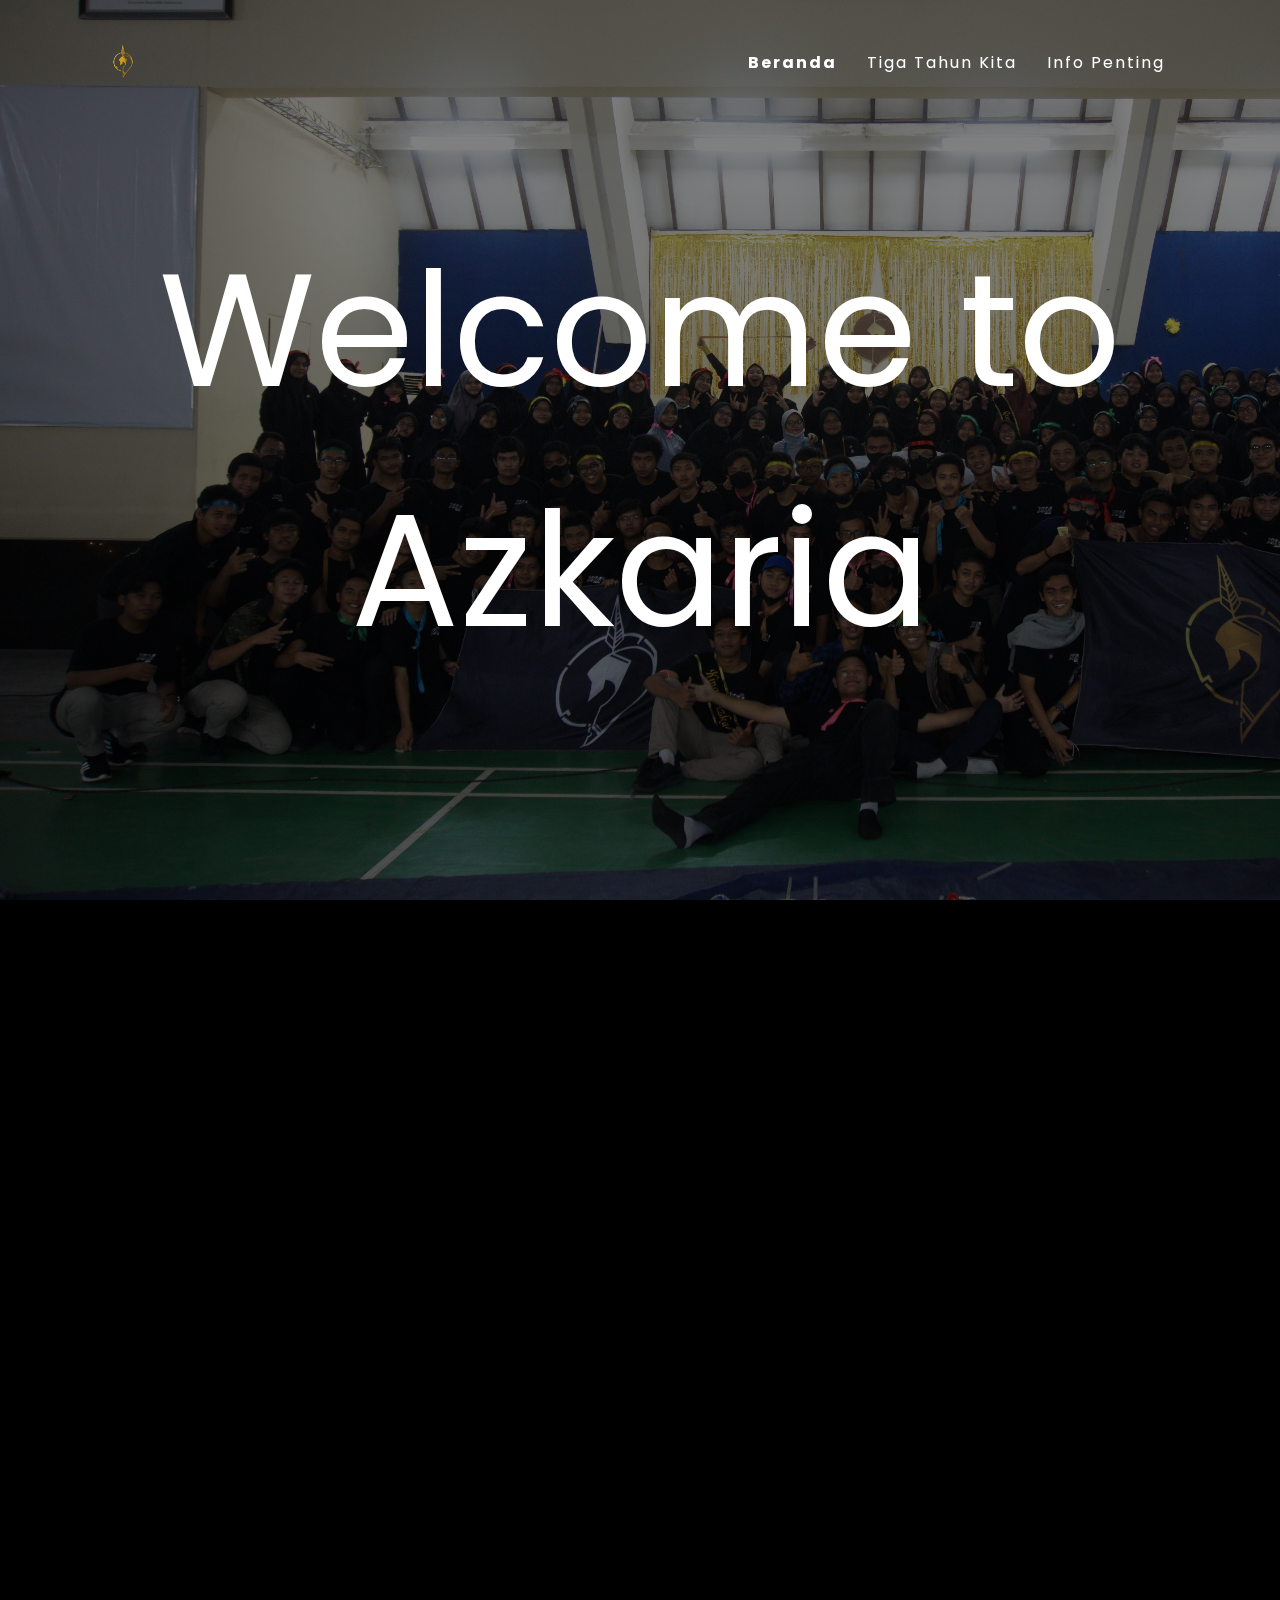
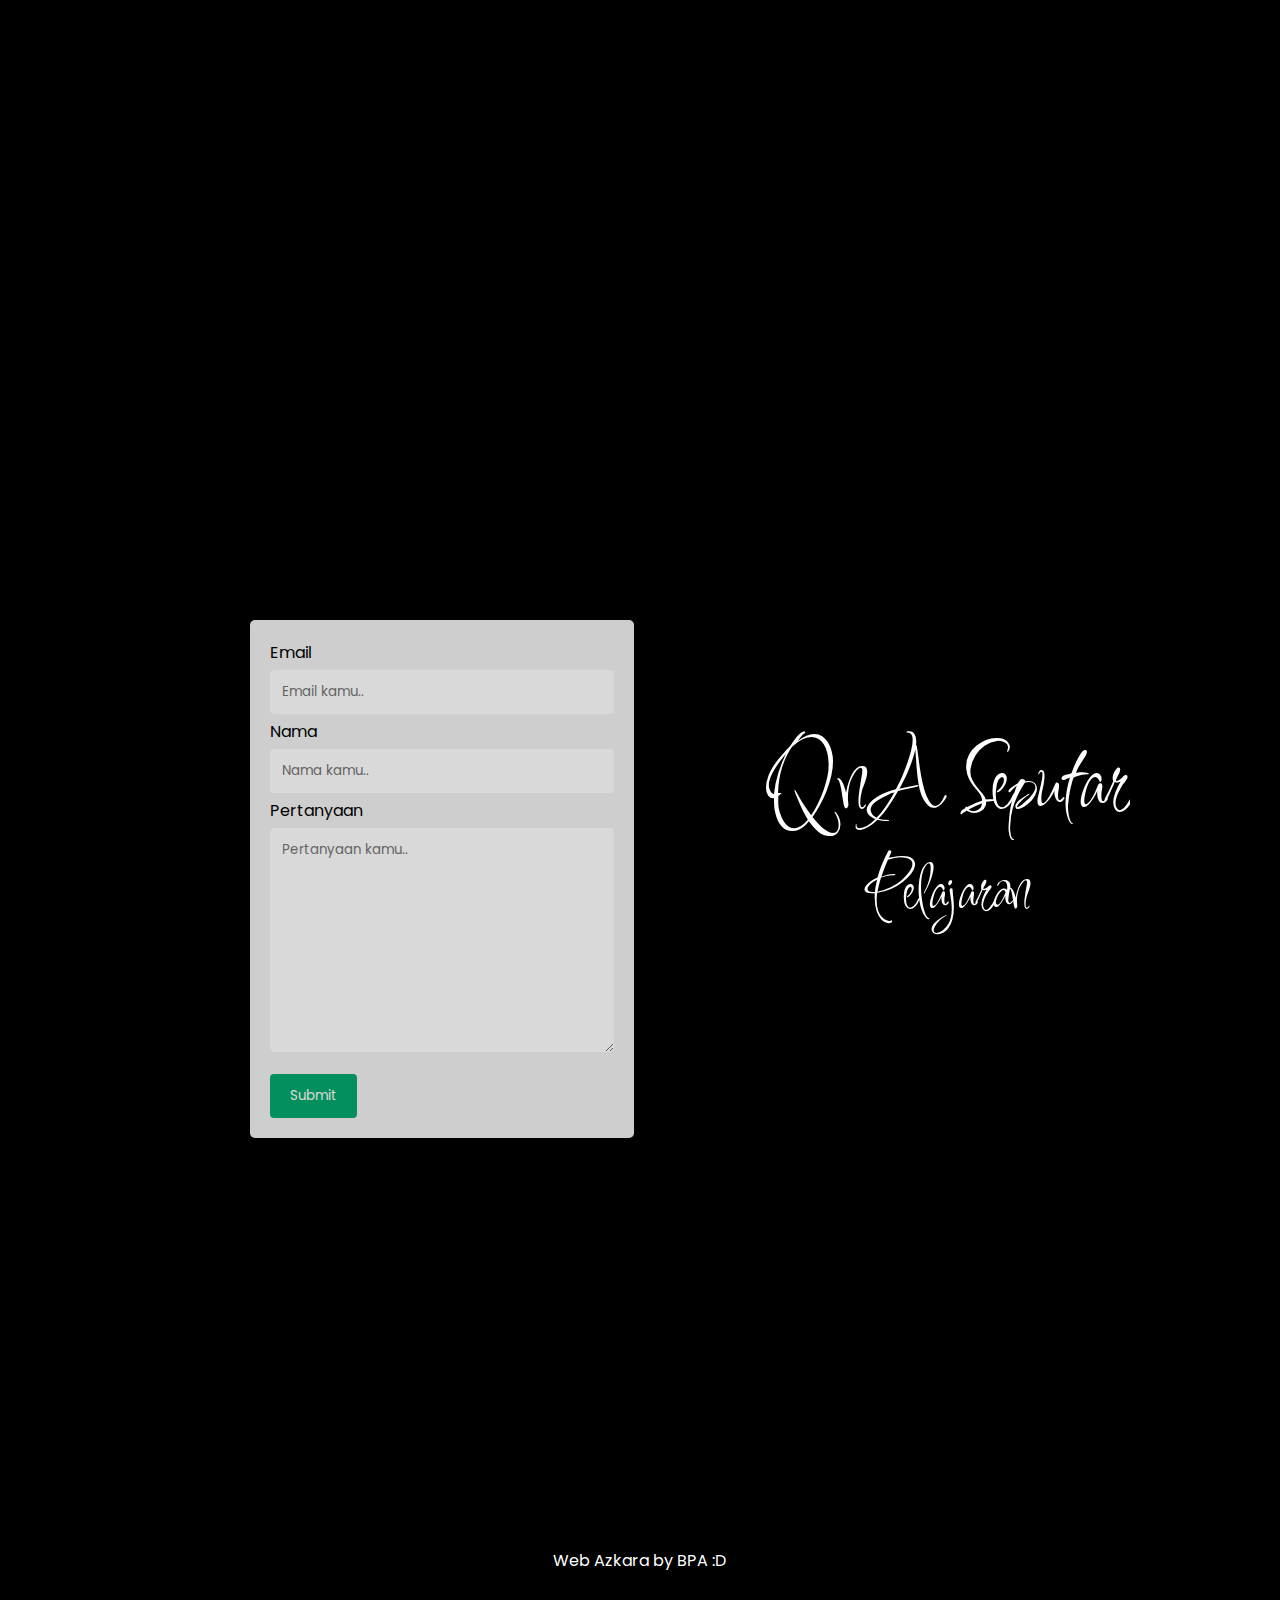
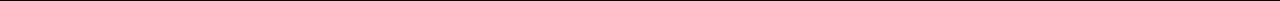
<file: index.html>
<!DOCTYPE html>
<html lang="en">
<head>
    <meta charset="UTF-8">
    <meta http-equiv="X-UA-Compatible" content="IE=edge">
    <meta name="viewport" content="width=device-width, initial-scale=1.0">
    <title>Azkara</title>
    <link rel="stylesheet" href="./style.css">
    <script src="https://code.jquery.com/jquery-3.4.1.js" integrity="sha256-WpOohJOqMqqyKL9FccASB9O0KwACQJpFTUBLTYOVvVU=" crossorigin="anonymous"></script>
</head>
<body>
    <div id="nav" class="navbar">
        <a href="index.html"><img src="./gambar/logo-emas.ico" alt="Logo"></a>
        <ul>
            <li><a href="index.html"><span>Beranda</span></a></li>
            <!-- <li><a href="#">Persiapan Dikti</a></li>
            <li><a href="#">Bahan Ajar</a></li> -->
            <li><a href="./dokum.html">Tiga Tahun Kita</a></li>
            <li><a href="./others.html">Info Penting</a></li>
        </ul>
    </div>
    <div class="umum banner beranda">Welcome to Azkaria</div>
    
    <div class="umum timeline">
        <iframe src="https://calendar.google.com/calendar/embed?src=adunamics%40gmail.com&ctz=Asia%2FJakarta" style="border: 0; border-radius: 10px;" width="700" height="500" frameborder="0" scrolling="no"></iframe>
    </div>

    <!-- Form Pertanyaan -->
    <div class="container">
        <p> <span>QnA Seputar</span><br> Pelajaran</p>
        <div class="form">
            <form id="QnA">
                <label for="mail">Email</label>
                <input type="text" id="mail" name="email" placeholder="Email kamu..">
    
                <label for="name">Nama</label>
                <input type="text" id="name" name="nama" placeholder="Nama kamu..">
    
                <label for="tanya">Pertanyaan</label>
                <textarea name="pertanyaan" id="tanya" cols="30" rows="10" placeholder="Pertanyaan kamu.."></textarea>
            </form>
            <button id="submitbtn" onclick='SubForm()'>Submit</button>
        </div>    
    </div>

    <script src="./script.js"></script>
    <div class="footer">Web Azkara by BPA :D</div>
</body>
</html>
</file>
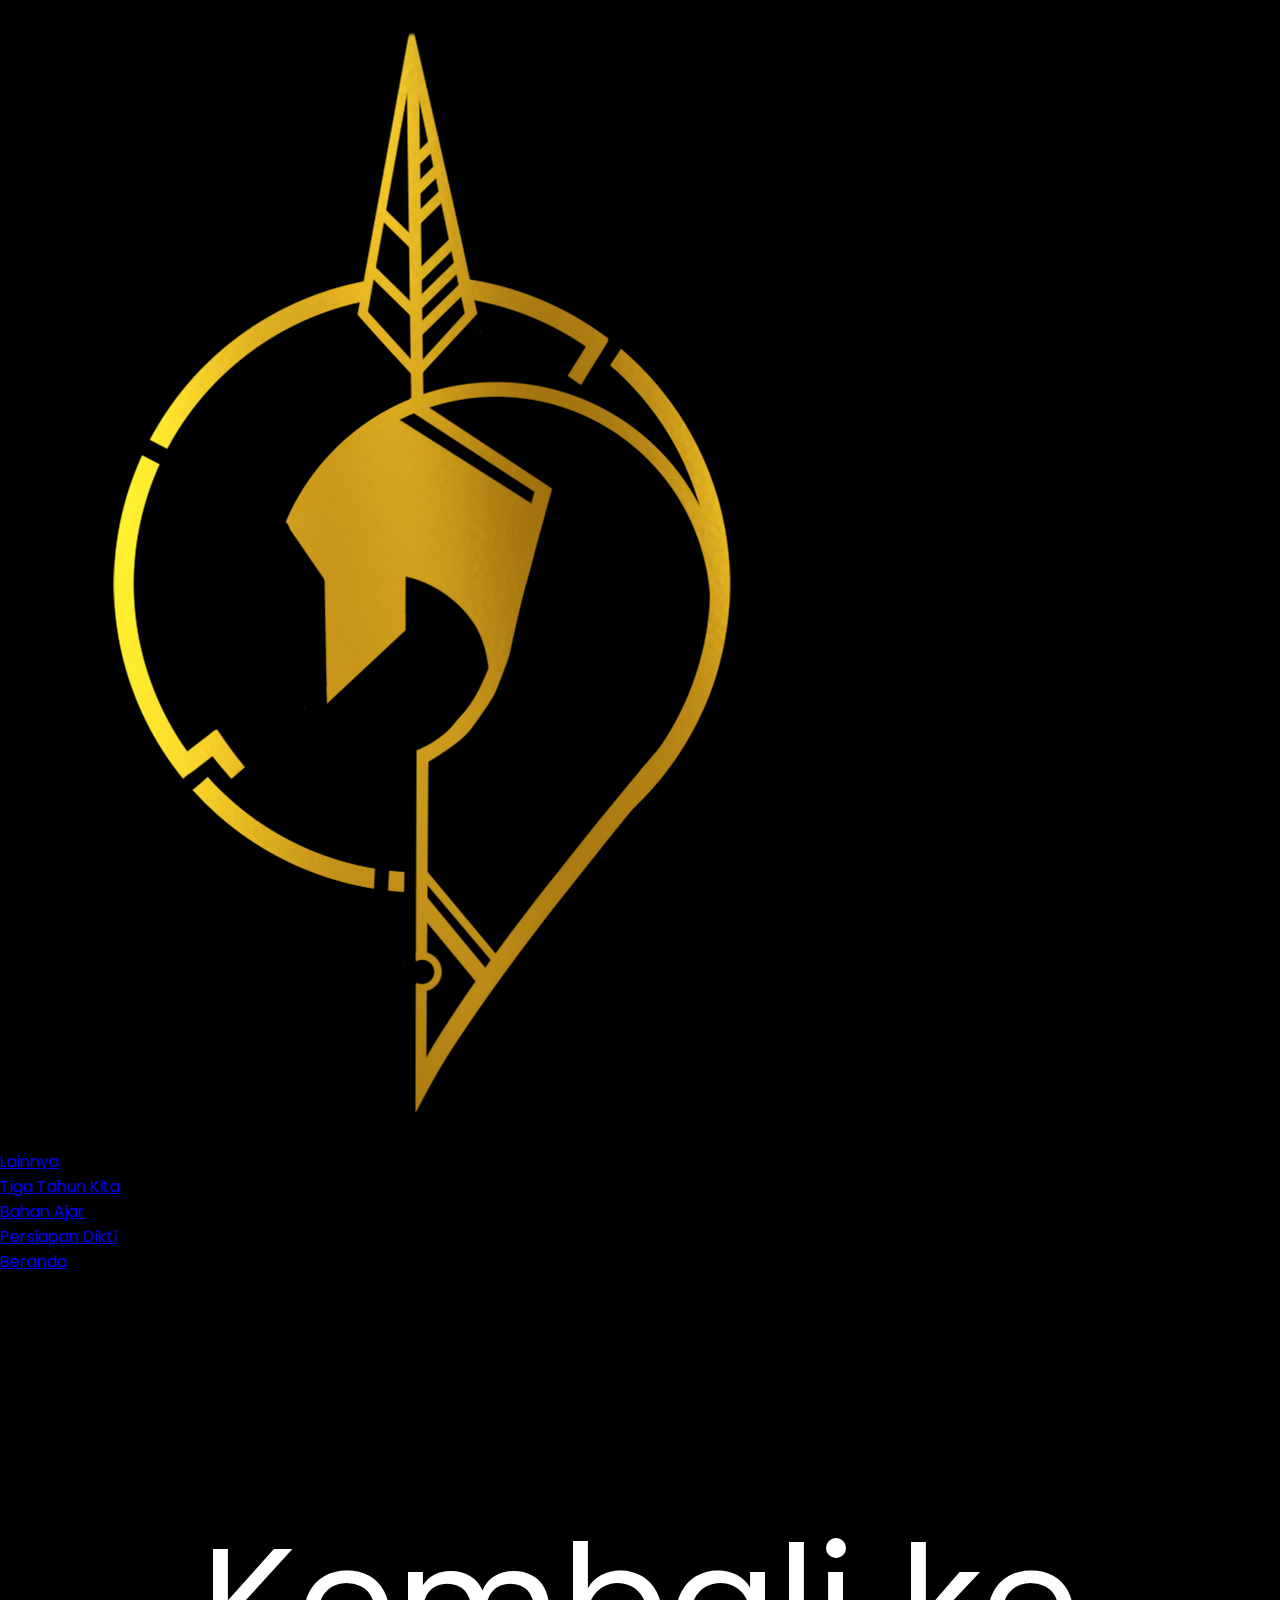
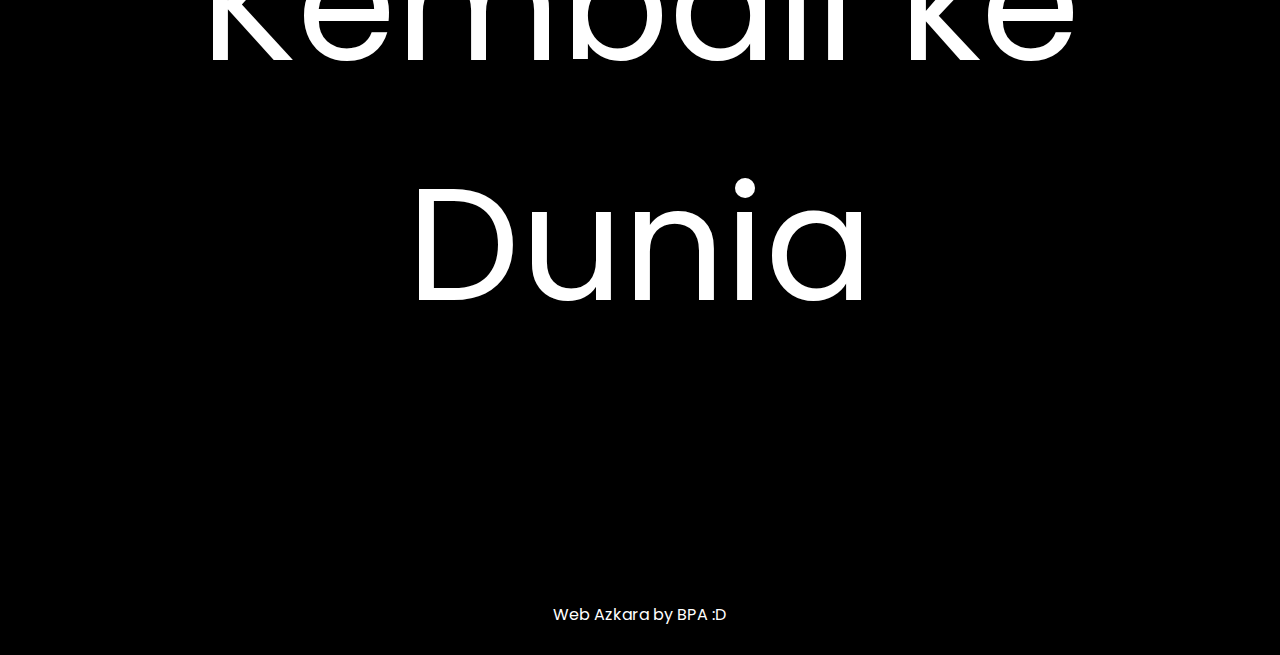
<file: 3-amerika.html>
<!DOCTYPE html>
<html lang="en">
<head>
    <meta charset="UTF-8">
    <meta http-equiv="X-UA-Compatible" content="IE=edge">
    <meta name="viewport" content="width=device-width, initial-scale=1.0">
    <title>Azkara</title>
    <link rel="stylesheet" href="./style.css">
    <link rel="icon" href="./gambar/logo-emas.png">
</head>
<body>
    <div class="nav">
        <ul>
            <img class="navlogo" src="./gambar/logo-emas.png" alt="">
            <li><a href="./others.html">Lainnya</a></li>
            <li><a href="./dokum.html">Tiga Tahun Kita</a></li>
            <li><a href="./bahanajar.html">Bahan Ajar</a></li>
            <li><a href="./dikti.html">Persiapan Dikti</a></li>
            <li><a href="./index.html">Beranda</a></li>
        </ul>
    </div>
    <div class="umum banner">
        <a class="linktitle" href="./ptln.html">Kembali ke Dunia</a>
    </div>
    <div class="footer">Web Azkara by BPA :D</div>

    <script src="./script.js"></script>
</body>
</html>
</file>
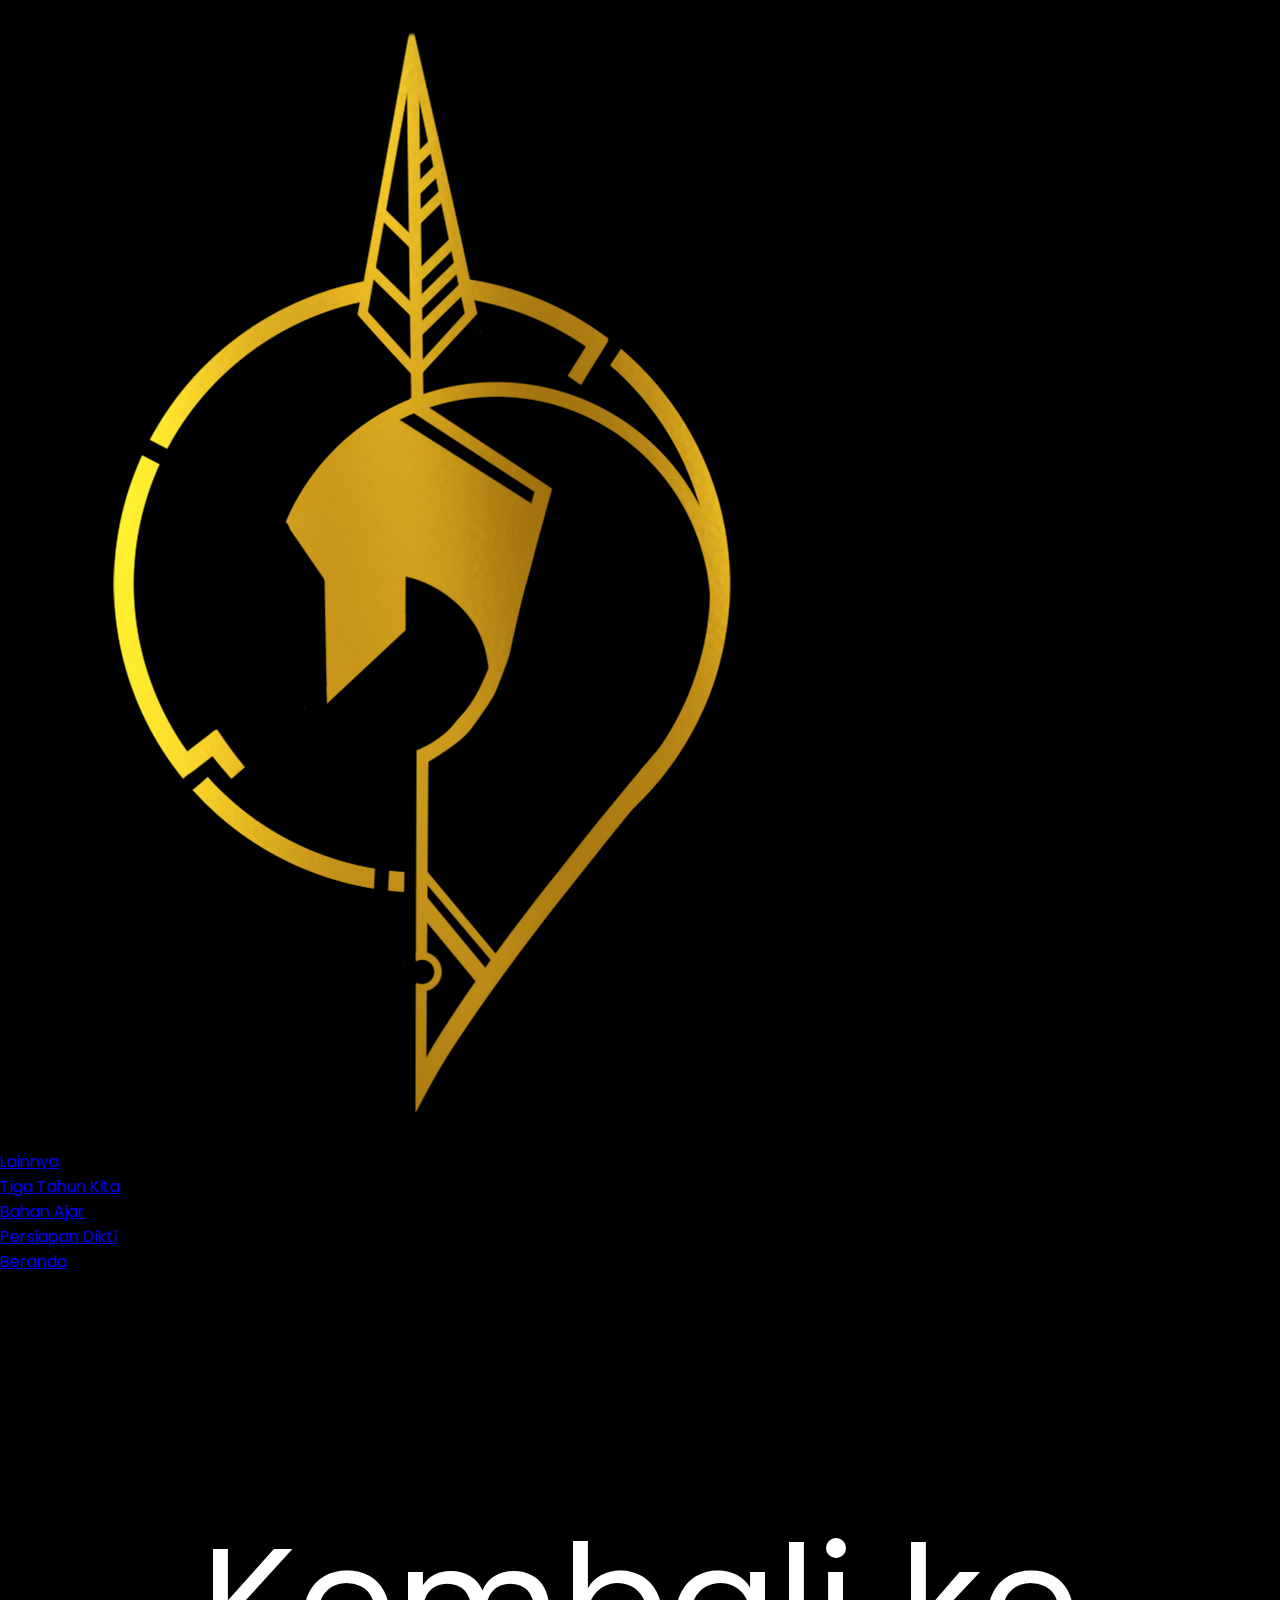
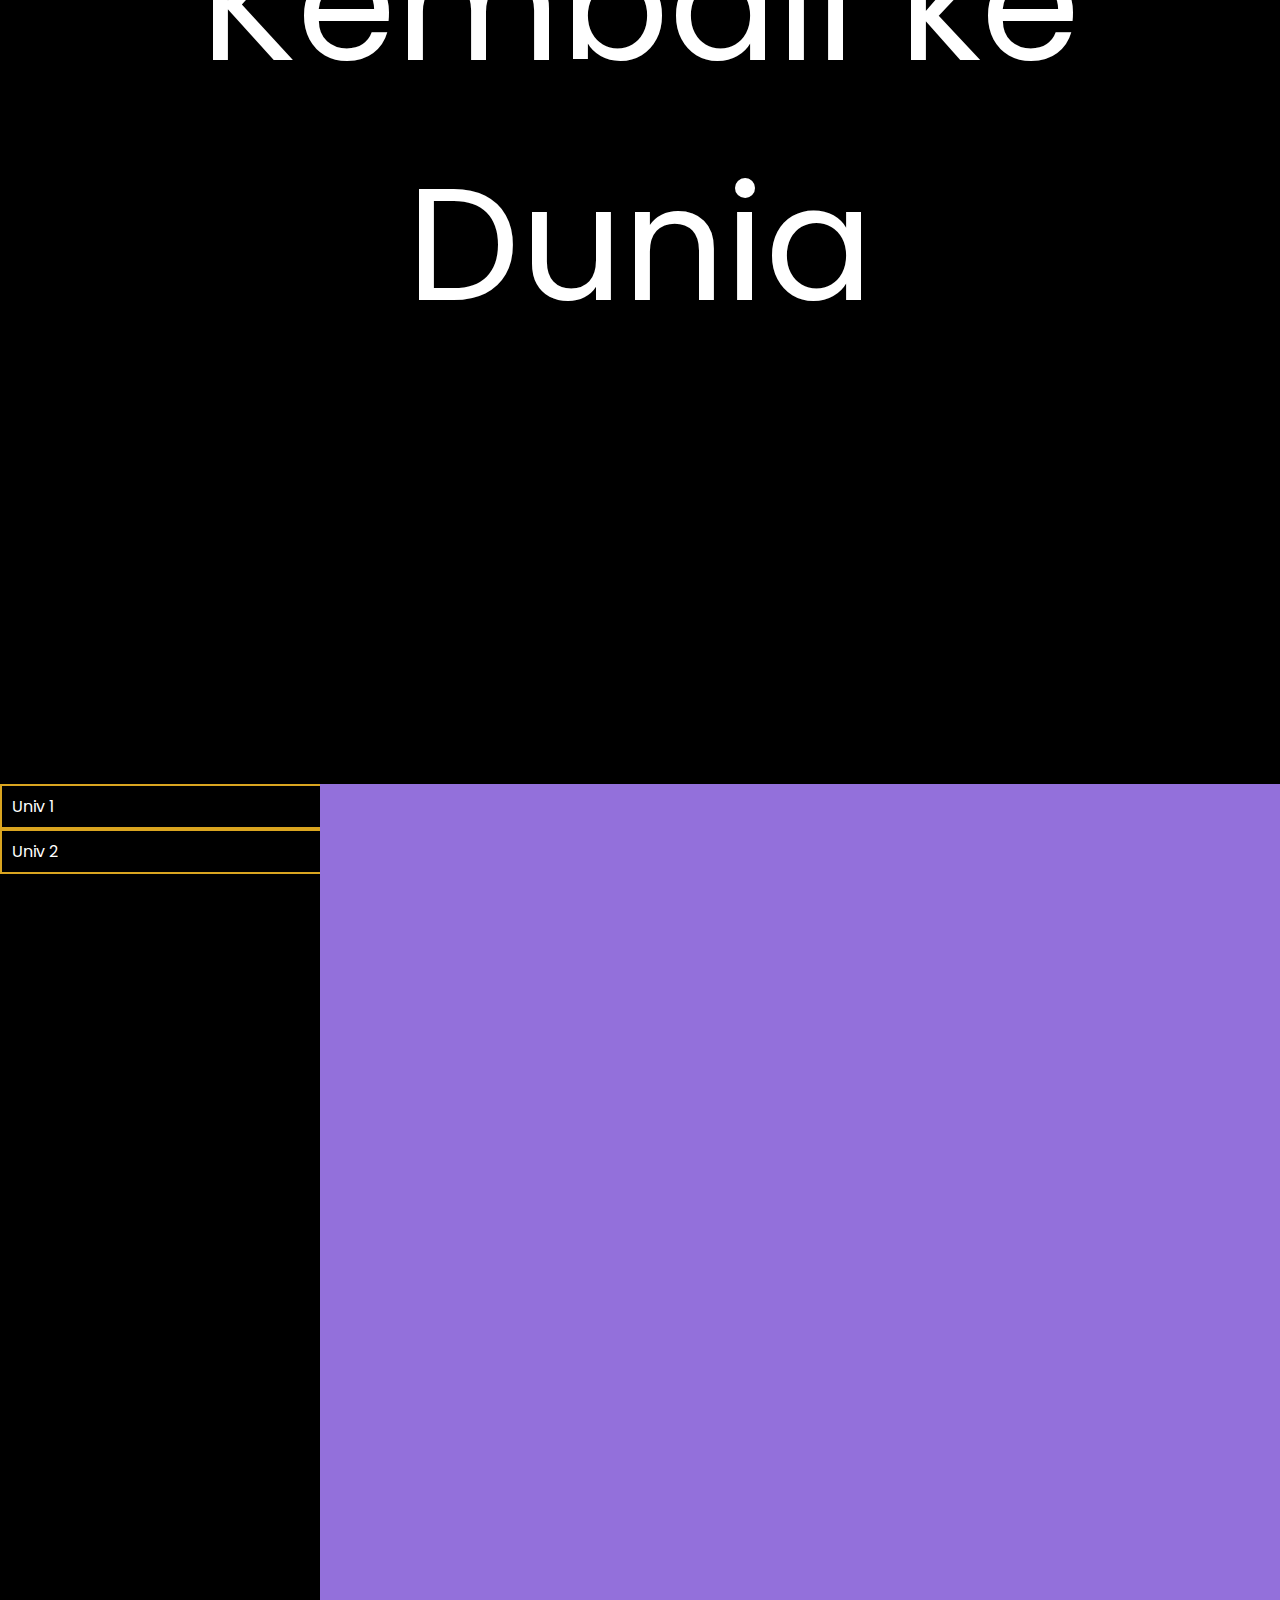
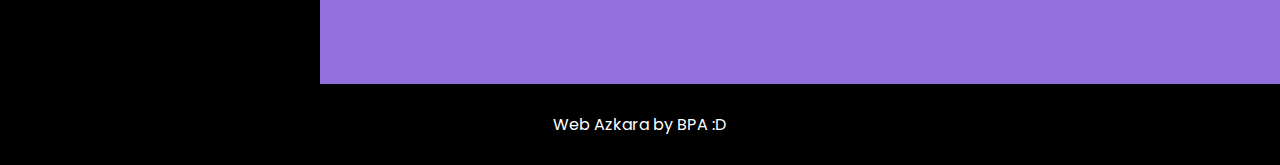
<file: 3-eropa.html>
<!DOCTYPE html>
<html lang="en">

<head>
    <meta charset="UTF-8">
    <meta http-equiv="X-UA-Compatible" content="IE=edge">
    <meta name="viewport" content="width=device-width, initial-scale=1.0">
    <title>Azkara</title>
    <link rel="stylesheet" href="./style.css">
    <link rel="stylesheet" href="./univ.css">
    <link rel="icon" href="./gambar/logo-emas.png">
</head>

<body>
    <div class="nav">
        <ul>
            <img class="navlogo" src="./gambar/logo-emas.png" alt="">
            <li><a href="./others.html">Lainnya</a></li>
            <li><a href="./dokum.html">Tiga Tahun Kita</a></li>
            <li><a href="./bahanajar.html">Bahan Ajar</a></li>
            <li><a href="./dikti.html">Persiapan Dikti</a></li>
            <li><a href="./index.html">Beranda</a></li>
        </ul>
    </div>
    <div class="umum banner">
        <a class="linktitle" href="./ptln.html">Kembali ke Dunia</a>
    </div>


    <div class="container">
        <div class="univ">
            <div class="unibtn" onclick="clickFunction(this)" data-source="./univEropa/univ1.html">
                <a href="#">
                    Univ 1
                </a>
            </div>
            <div class="unibtn" onclick="clickFunction(this)" data-source="./univEropa/univ2.html">
                <a href="#">
                    Univ 2
                </a>
            </div>
        </div>

        <div class="info">
            <iframe src="" frameborder="0" id="expandedUniv"></iframe>
        </div>
    </div>

    <div class="footer">Web Azkara by BPA :D</div>

    <script src="./script.js"></script>
</body>

</html>
</file>
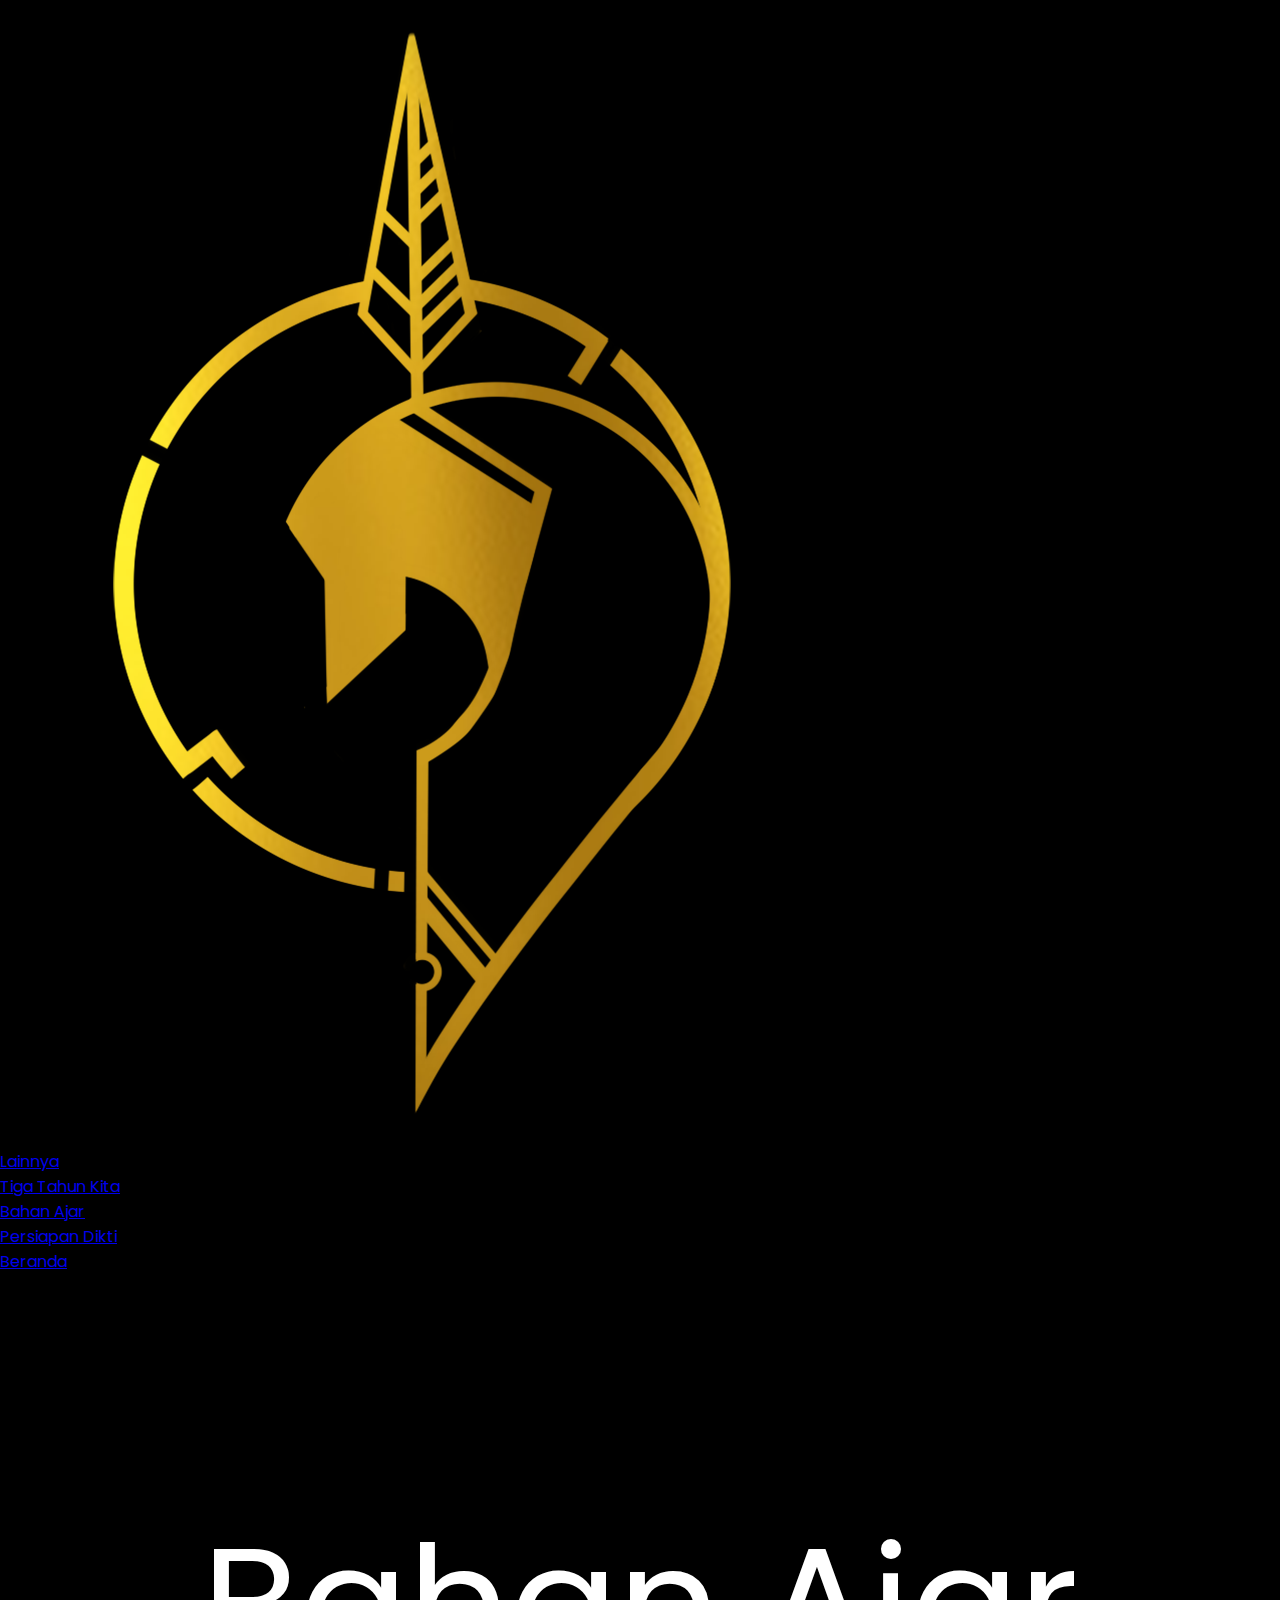
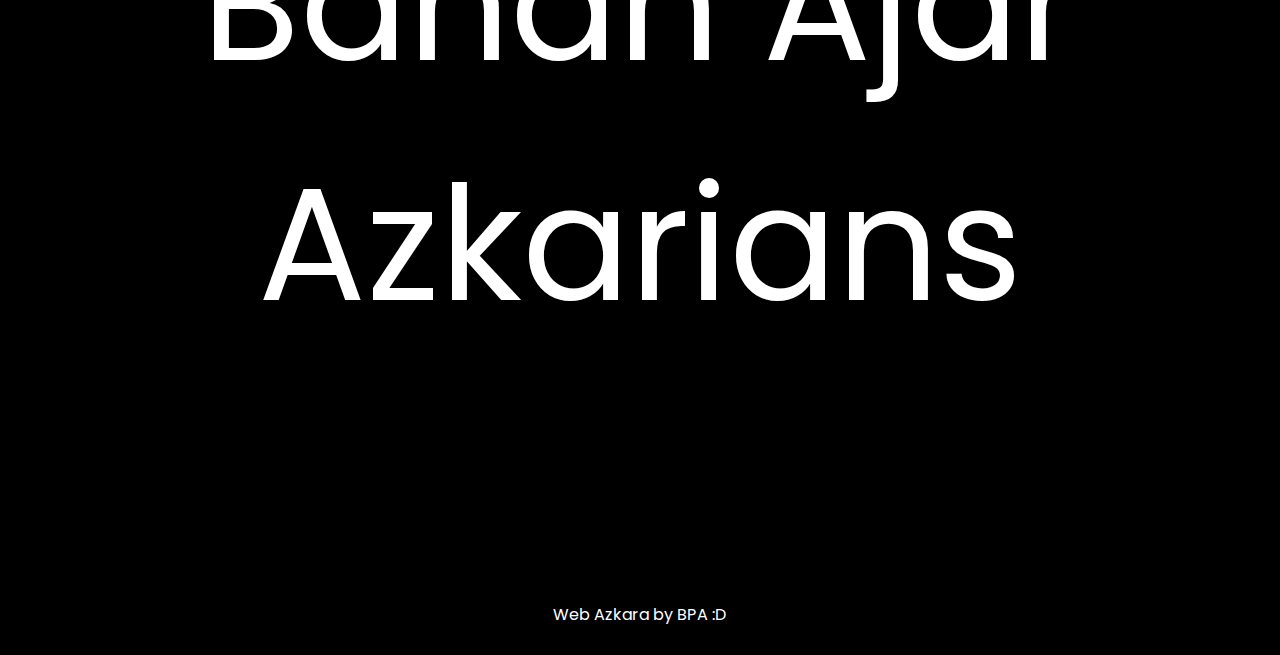
<file: bahanajar.html>
<!DOCTYPE html>
<html lang="en">
<head>
    <meta charset="UTF-8">
    <meta http-equiv="X-UA-Compatible" content="IE=edge">
    <meta name="viewport" content="width=device-width, initial-scale=1.0">
    <title>Azkara</title>
    <link rel="stylesheet" href="./style.css">
    <link rel="icon" href="./gambar/logo-emas.png">
</head>
<body>
    <div class="nav">
        <ul>
            <img class="navlogo" src="./gambar/logo-emas.png" alt="">
            <li><a href="./others.html">Lainnya</a></li>
            <li><a href="./dokum.html">Tiga Tahun Kita</a></li>
            <li><a href="./bahanajar.html">Bahan Ajar</a></li>
            <li><a href="./dikti.html">Persiapan Dikti</a></li>
            <li><a href="./index.html">Beranda</a></li>
        </ul>
    </div>
    <div class="umum">
        <a class="linktitle" href="#">Bahan Ajar Azkarians</a>
    </div>

    <div class="footer">Web Azkara by BPA :D</div>

    <script src="./script.js"></script>
</body>
</html>
</file>
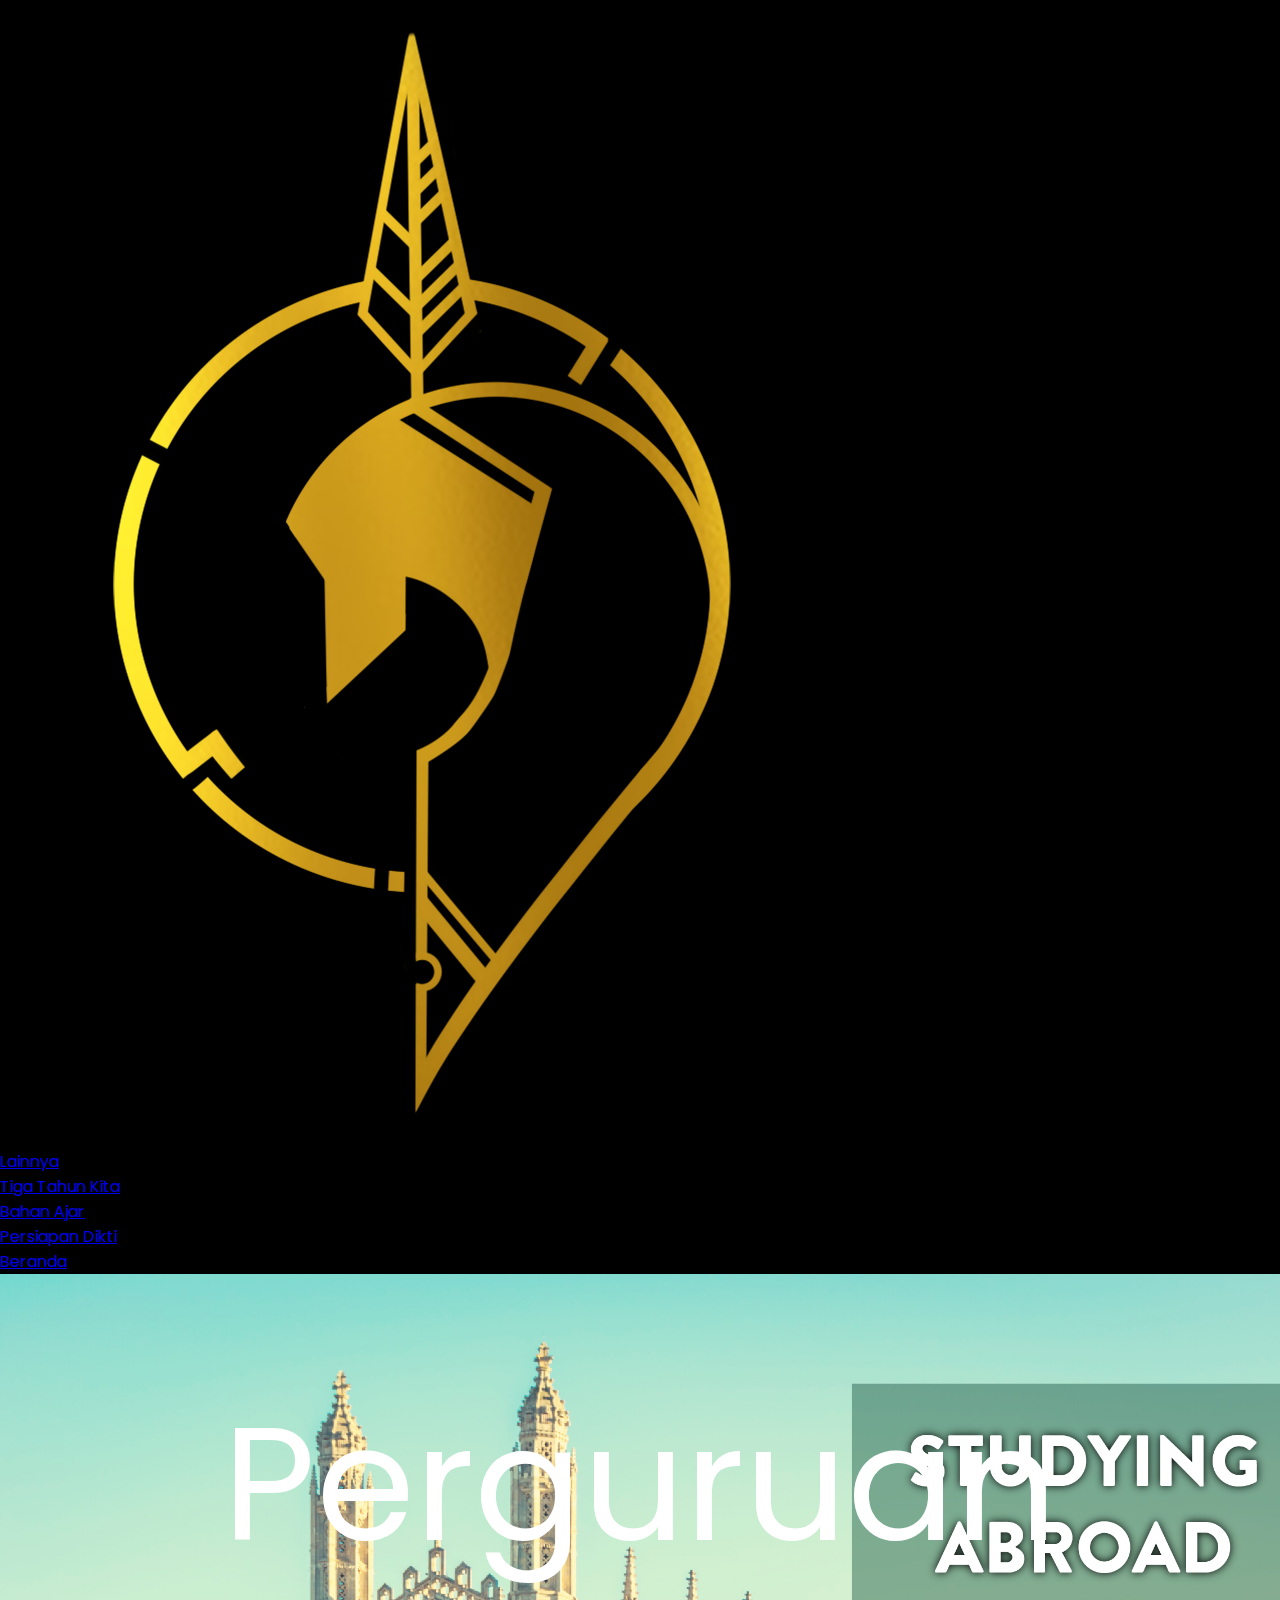
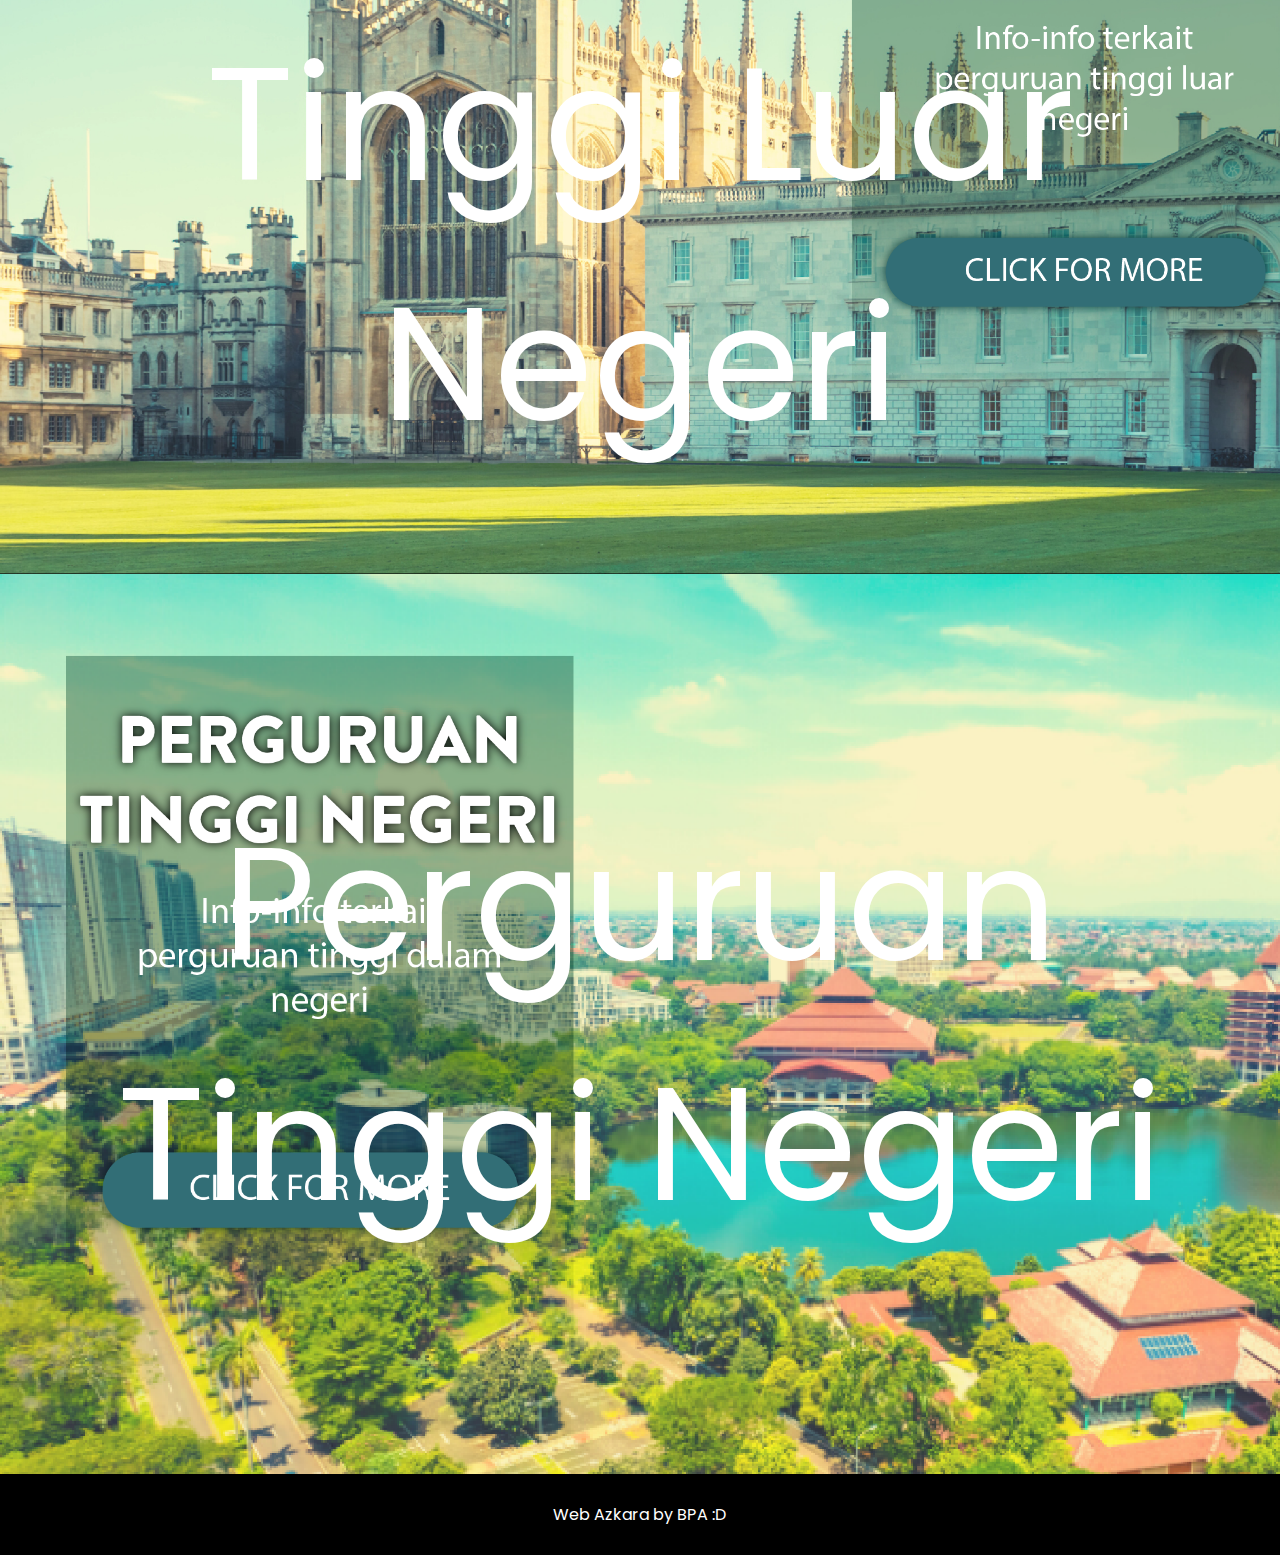
<file: dikti.html>
<!DOCTYPE html>
<html lang="en">
<head>
    <meta charset="UTF-8">
    <meta http-equiv="X-UA-Compatible" content="IE=edge">
    <meta name="viewport" content="width=device-width, initial-scale=1.0">
    <title>Azkara</title>
    <link rel="stylesheet" href="./style.css">
    <link rel="icon" href="./gambar/logo-emas.ico">
</head>
<body>
    <div class="nav">
        <ul>
            <img class="navlogo" src="./gambar/logo-emas.png" alt="">
            <li><a href="./others.html">Lainnya</a></li>
            <li><a href="./dokum.html">Tiga Tahun Kita</a></li>
            <li><a href="./bahanajar.html">Bahan Ajar</a></li>
            <li><a href="./dikti.html">Persiapan Dikti</a></li>
            <li><a href="./index.html">Beranda</a></li>
        </ul>
    </div>
    <div class="banner"></div>
    <div class="umum luarnegeri">
        <a class="linktitle" href="./ptln.html">Perguruan Tinggi Luar Negeri</a>
    </div>
    <div class="umum dalamnegeri">
        <a class="linktitle" href="./ptn.html">Perguruan Tinggi Negeri</a>
    </div>

    <div class="footer">Web Azkara by BPA :D</div>

</body>
</html>
</file>
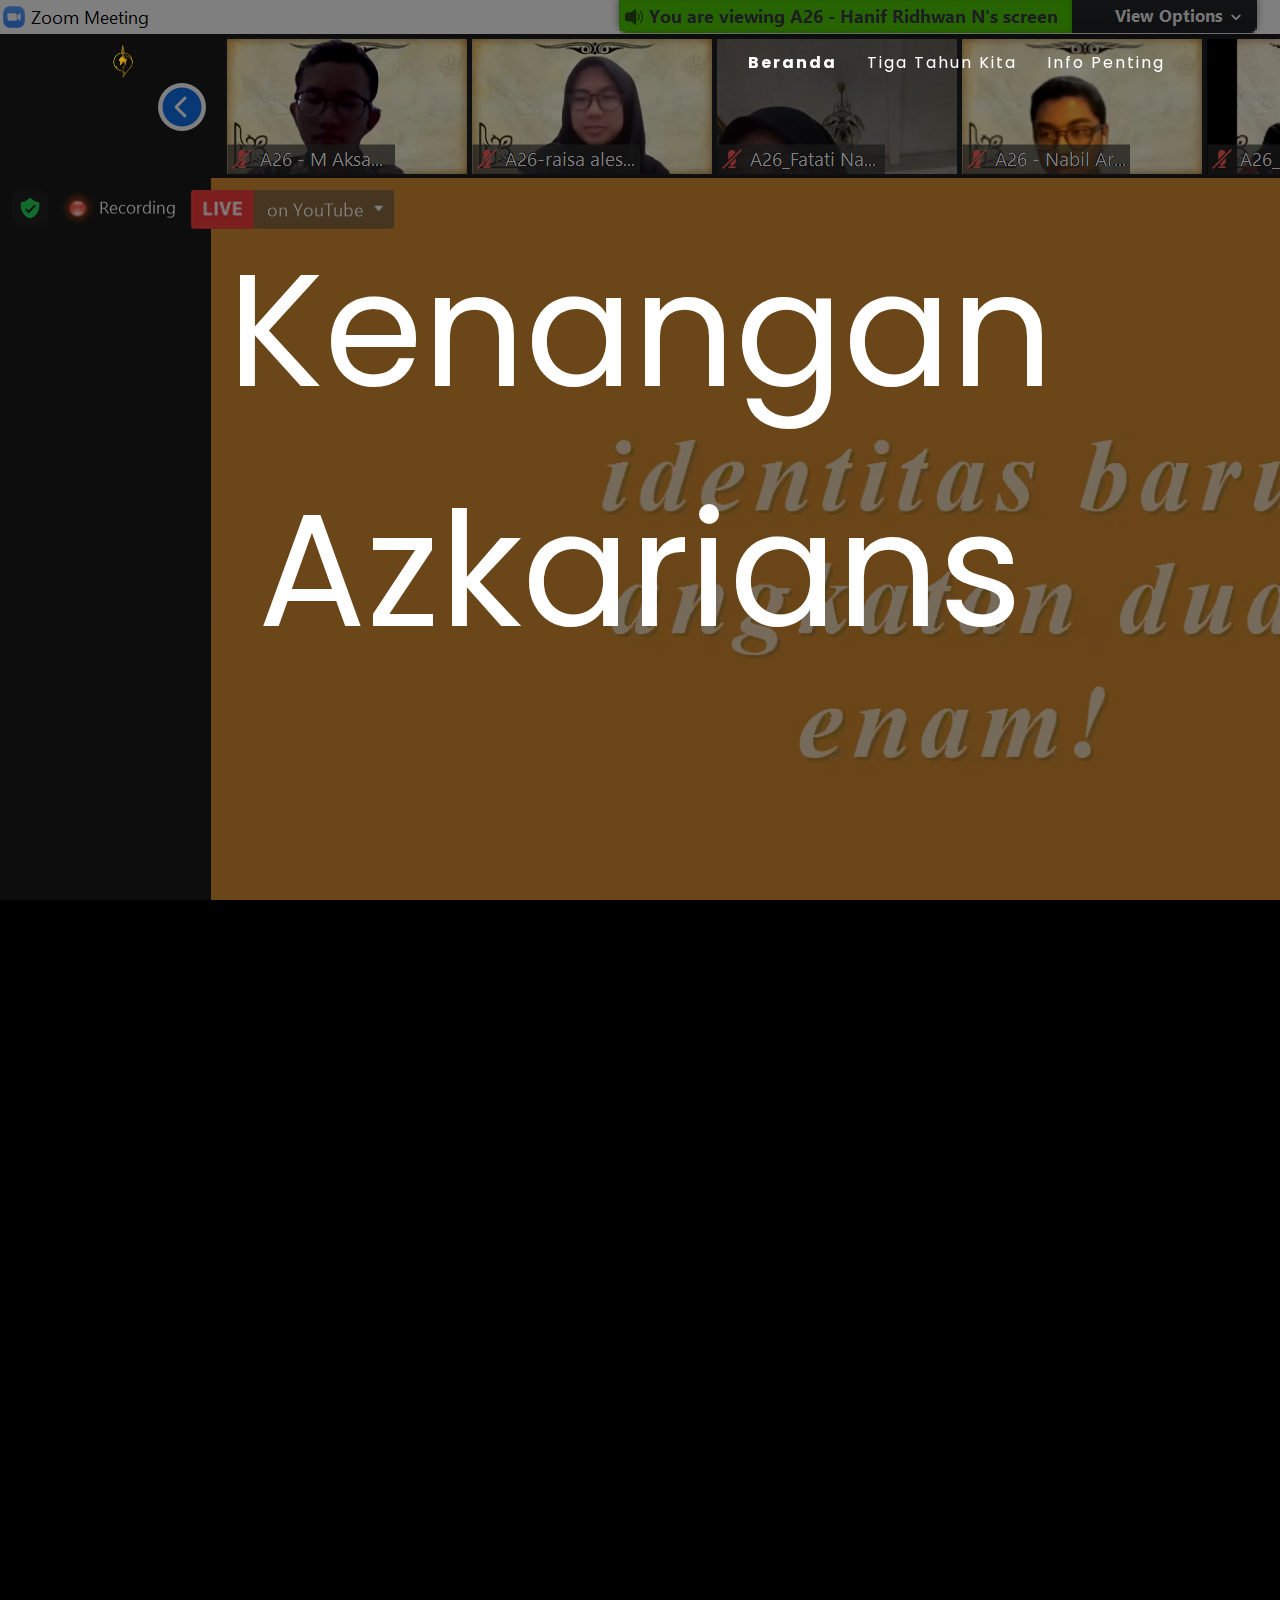
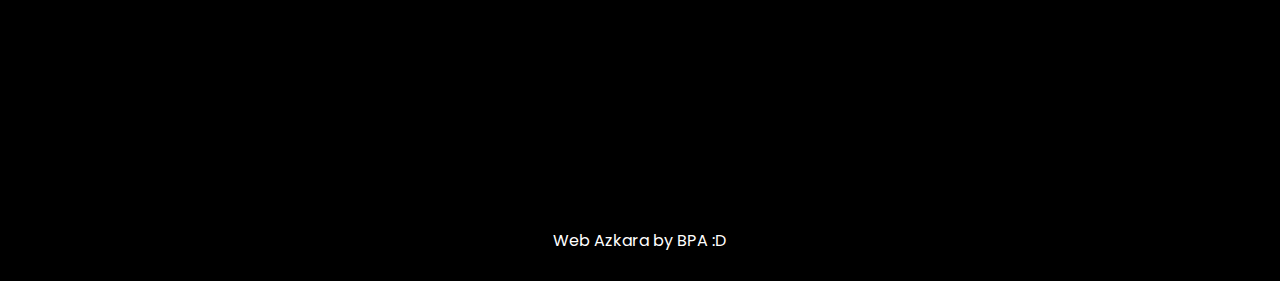
<file: dokum.html>
<!DOCTYPE html>
<html lang="en">

<head>
    <meta charset="UTF-8">
    <meta http-equiv="X-UA-Compatible" content="IE=edge">
    <meta name="viewport" content="width=device-width, initial-scale=1.0">
    <title>Azkara</title>
    <link rel="stylesheet" href="./style.css">
    <link rel="stylesheet" href="./dokum.css">
    <link rel="icon" href="./gambar/logo-emas.png">
</head>

<body>
    <div id="nav" class="navbar">
        <a href="index.html"><img src="./gambar/logo-emas.ico" alt="Logo"></a>
        <ul>
            <li><a href="index.html"><span>Beranda</span></a></li>
            <!-- <li><a href="#">Persiapan Dikti</a></li>
            <li><a href="#">Bahan Ajar</a></li> -->
            <li><a href="./dokum.html">Tiga Tahun Kita</a></li>
            <li><a href="./others.html">Info Penting</a></li>
        </ul>
    </div>
    <div class="umum dokum">
        <a class="linktitle" href="#">Kenangan Azkarians</a>
    </div>

    <div class="umum">
        <h1>
            mohon ditunggu updatenya ya, nanti insya Allah kenangan manis <br> kita akan ada di halaman ini
        </h1>
    </div>

    <div class="footer">Web Azkara by BPA :D</div>

    <script src="./script.js"></script>
</body>

</html>
</file>
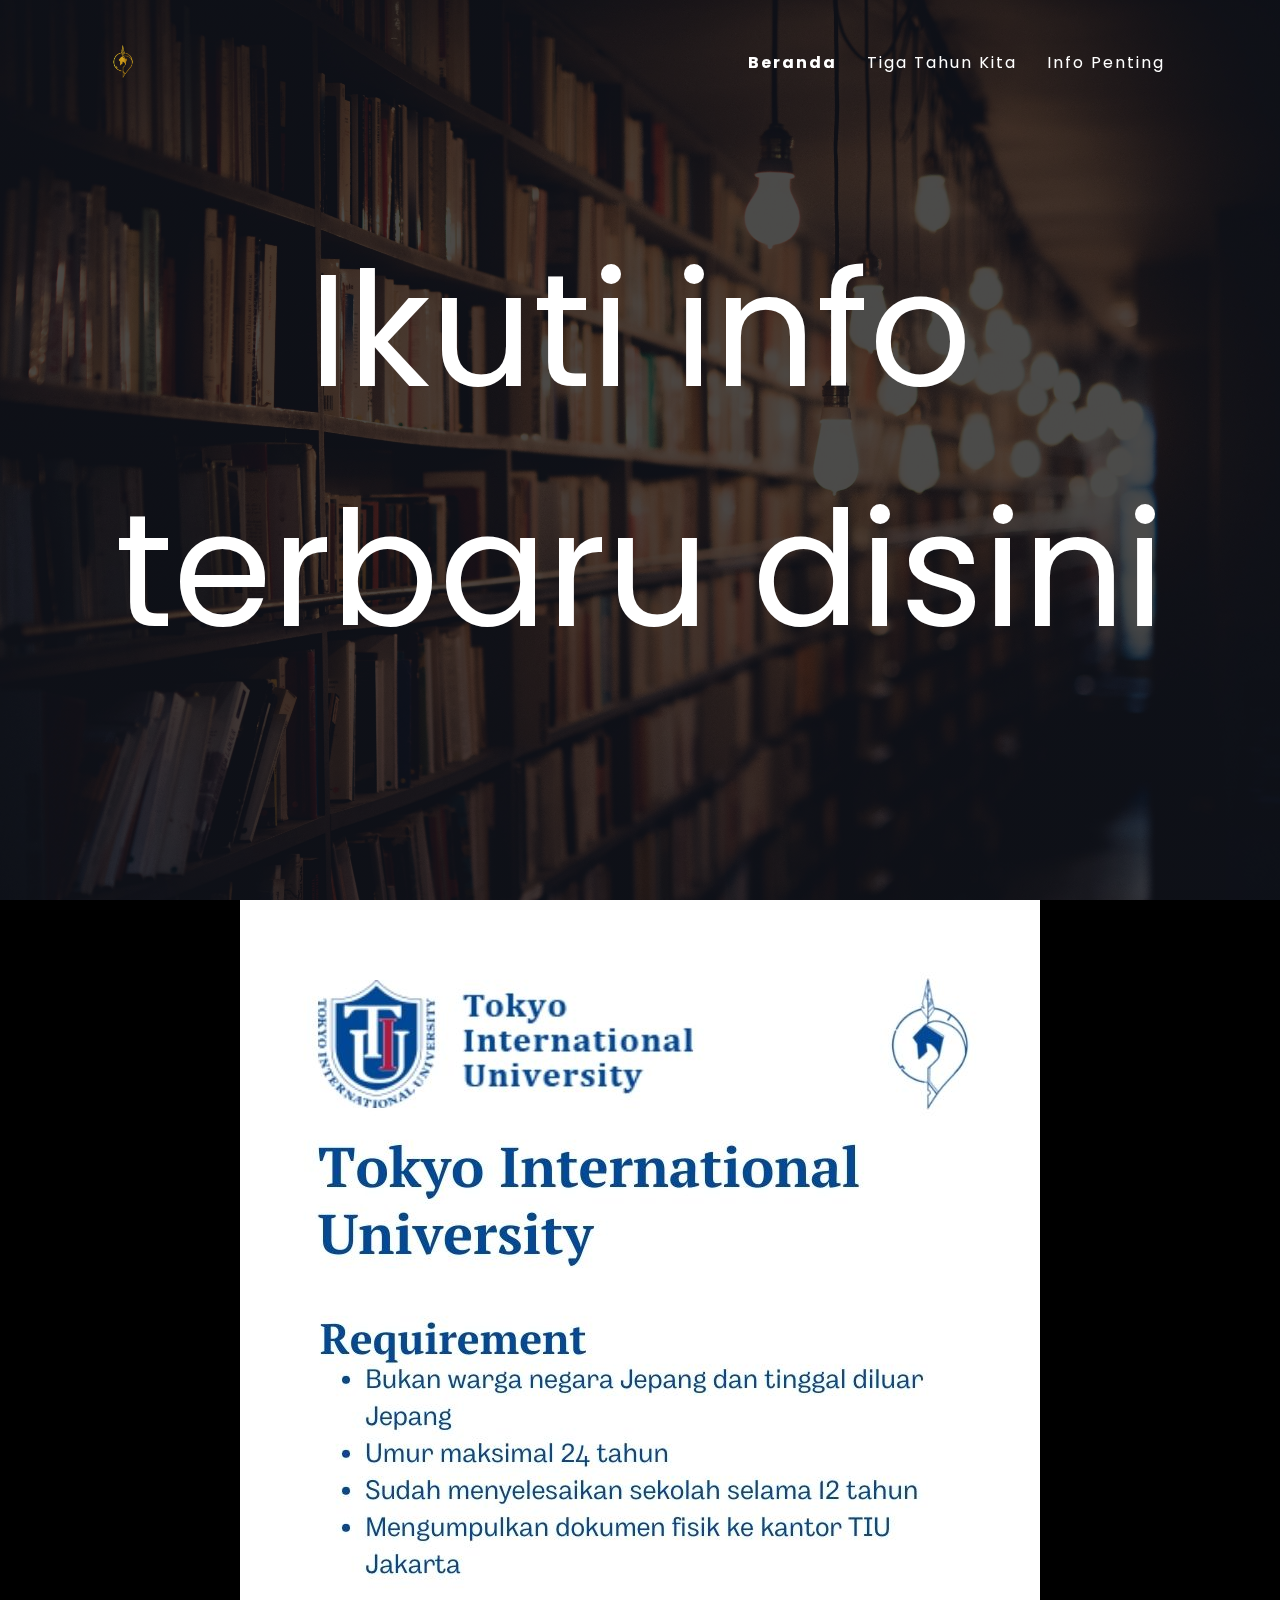
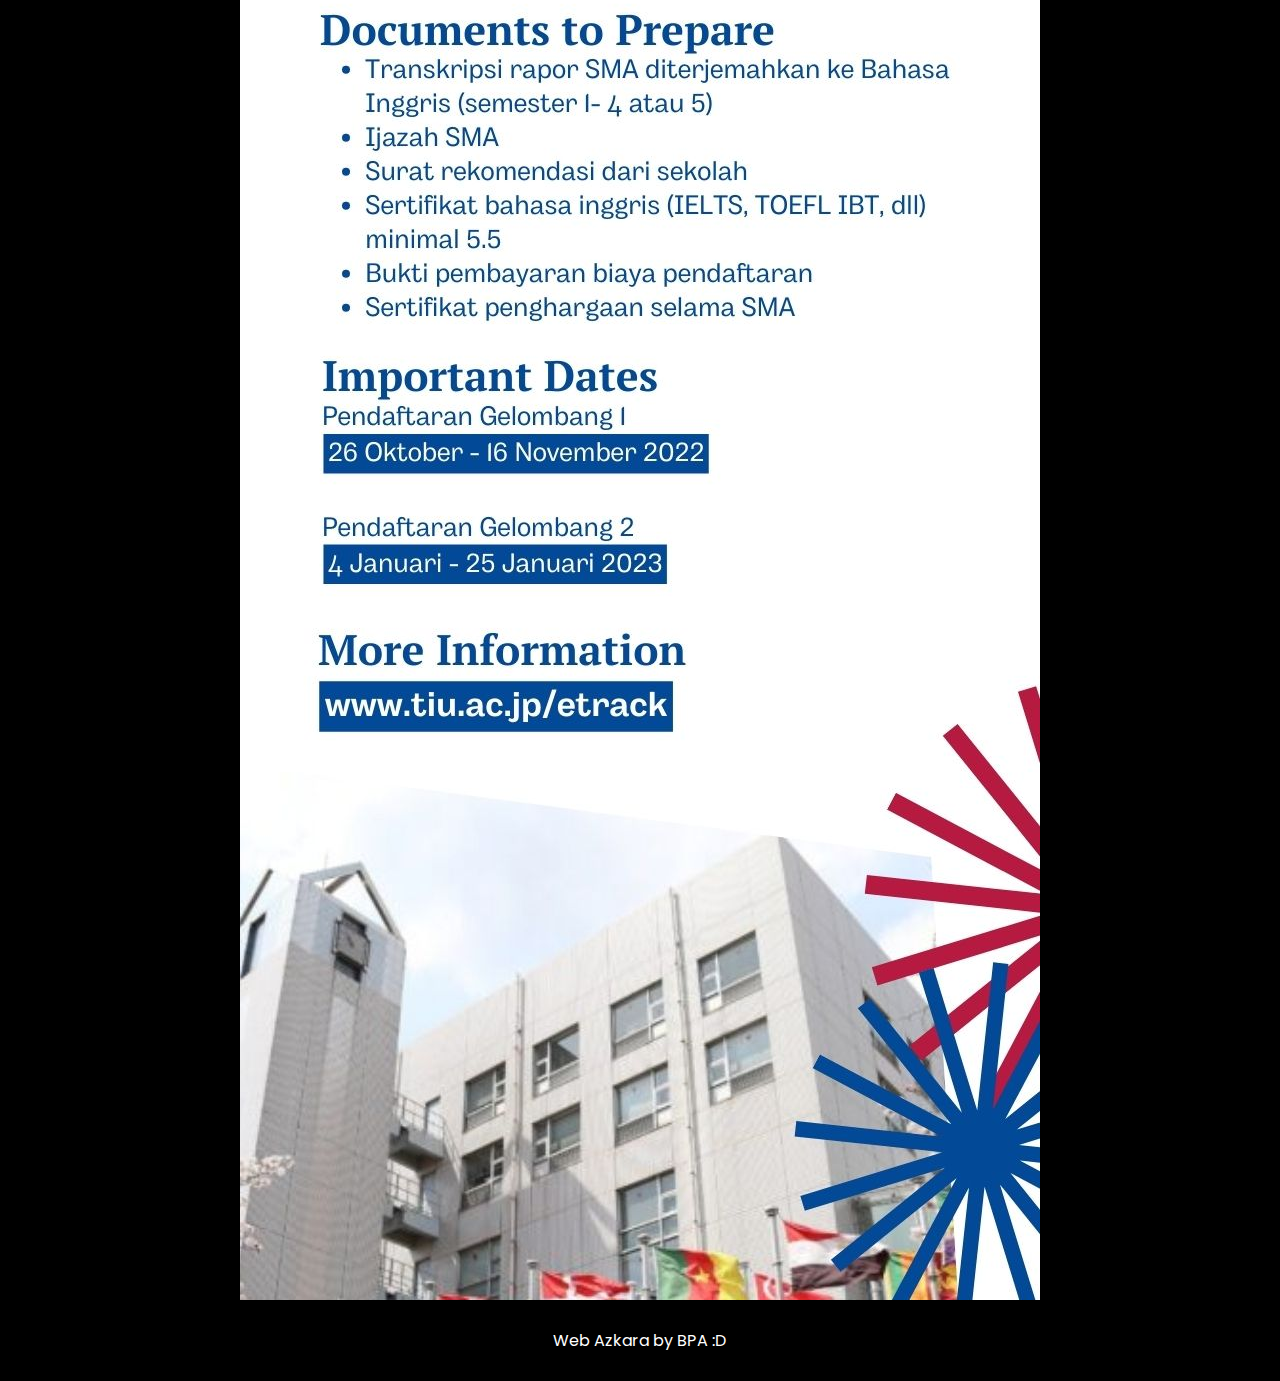
<file: others.html>
<!DOCTYPE html>
<html lang="en">
<head>
    <meta charset="UTF-8">
    <meta http-equiv="X-UA-Compatible" content="IE=edge">
    <meta name="viewport" content="width=device-width, initial-scale=1.0">
    <title>Azkara</title>
    <link rel="stylesheet" href="./style.css">
    <link rel="icon" href="./gambar/logo-emas.png">
</head>
<body>
    <div id="nav" class="navbar">
        <a href="index.html"><img src="./gambar/logo-emas.ico" alt="Logo"></a>
        <ul>
            <li><a href="index.html"><span>Beranda</span></a></li>
            <!-- <li><a href="#">Persiapan Dikti</a></li>
            <li><a href="#">Bahan Ajar</a></li> -->
            <li><a href="./dokum.html">Tiga Tahun Kita</a></li>
            <li><a href="./others.html">Info Penting</a></li>
        </ul>
    </div>
    
    <div class="umum banner infopenting">
        <div class="linktitle">Ikuti info terbaru disini</div>
    </div>
    <div class="umum">
        <img src="./gambar/infografis bpa.jpg" alt="">
    </div>
    <div class="footer">Web Azkara by BPA :D</div>

</body>
</html>
</file>
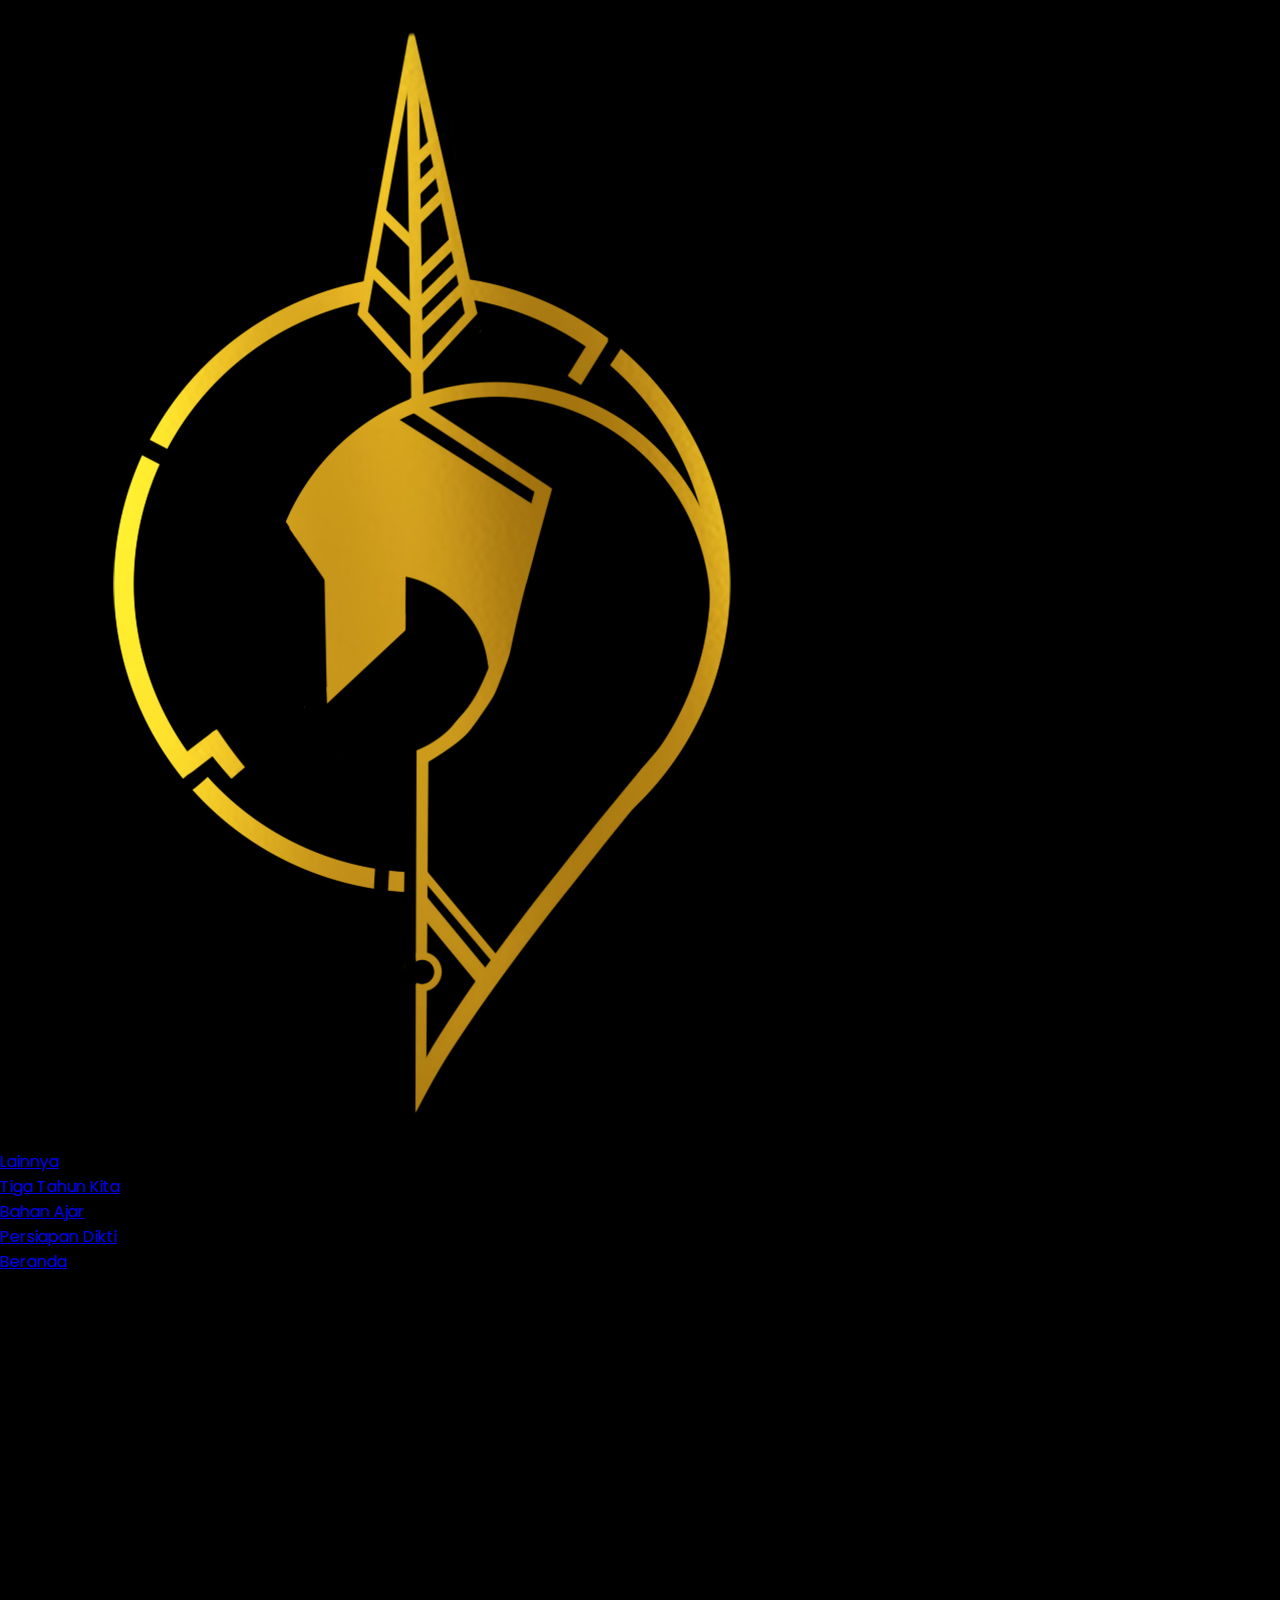
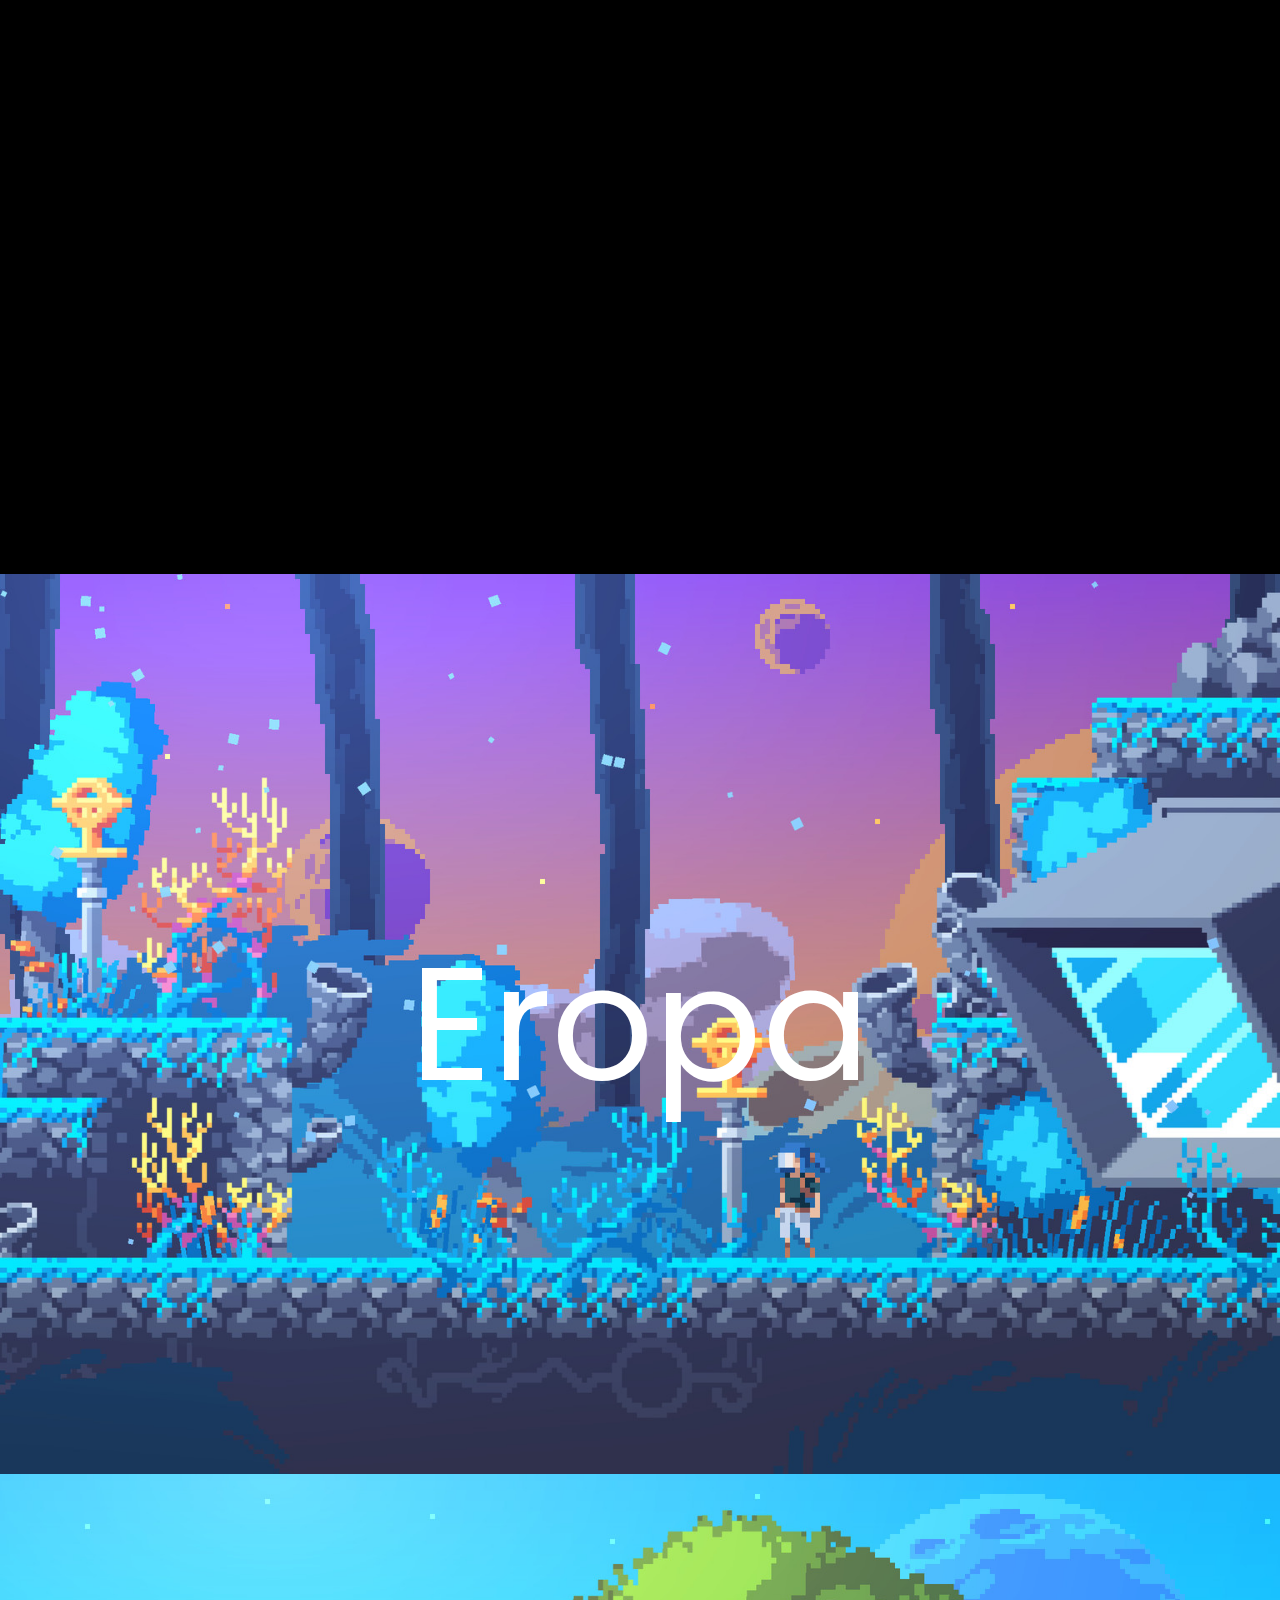
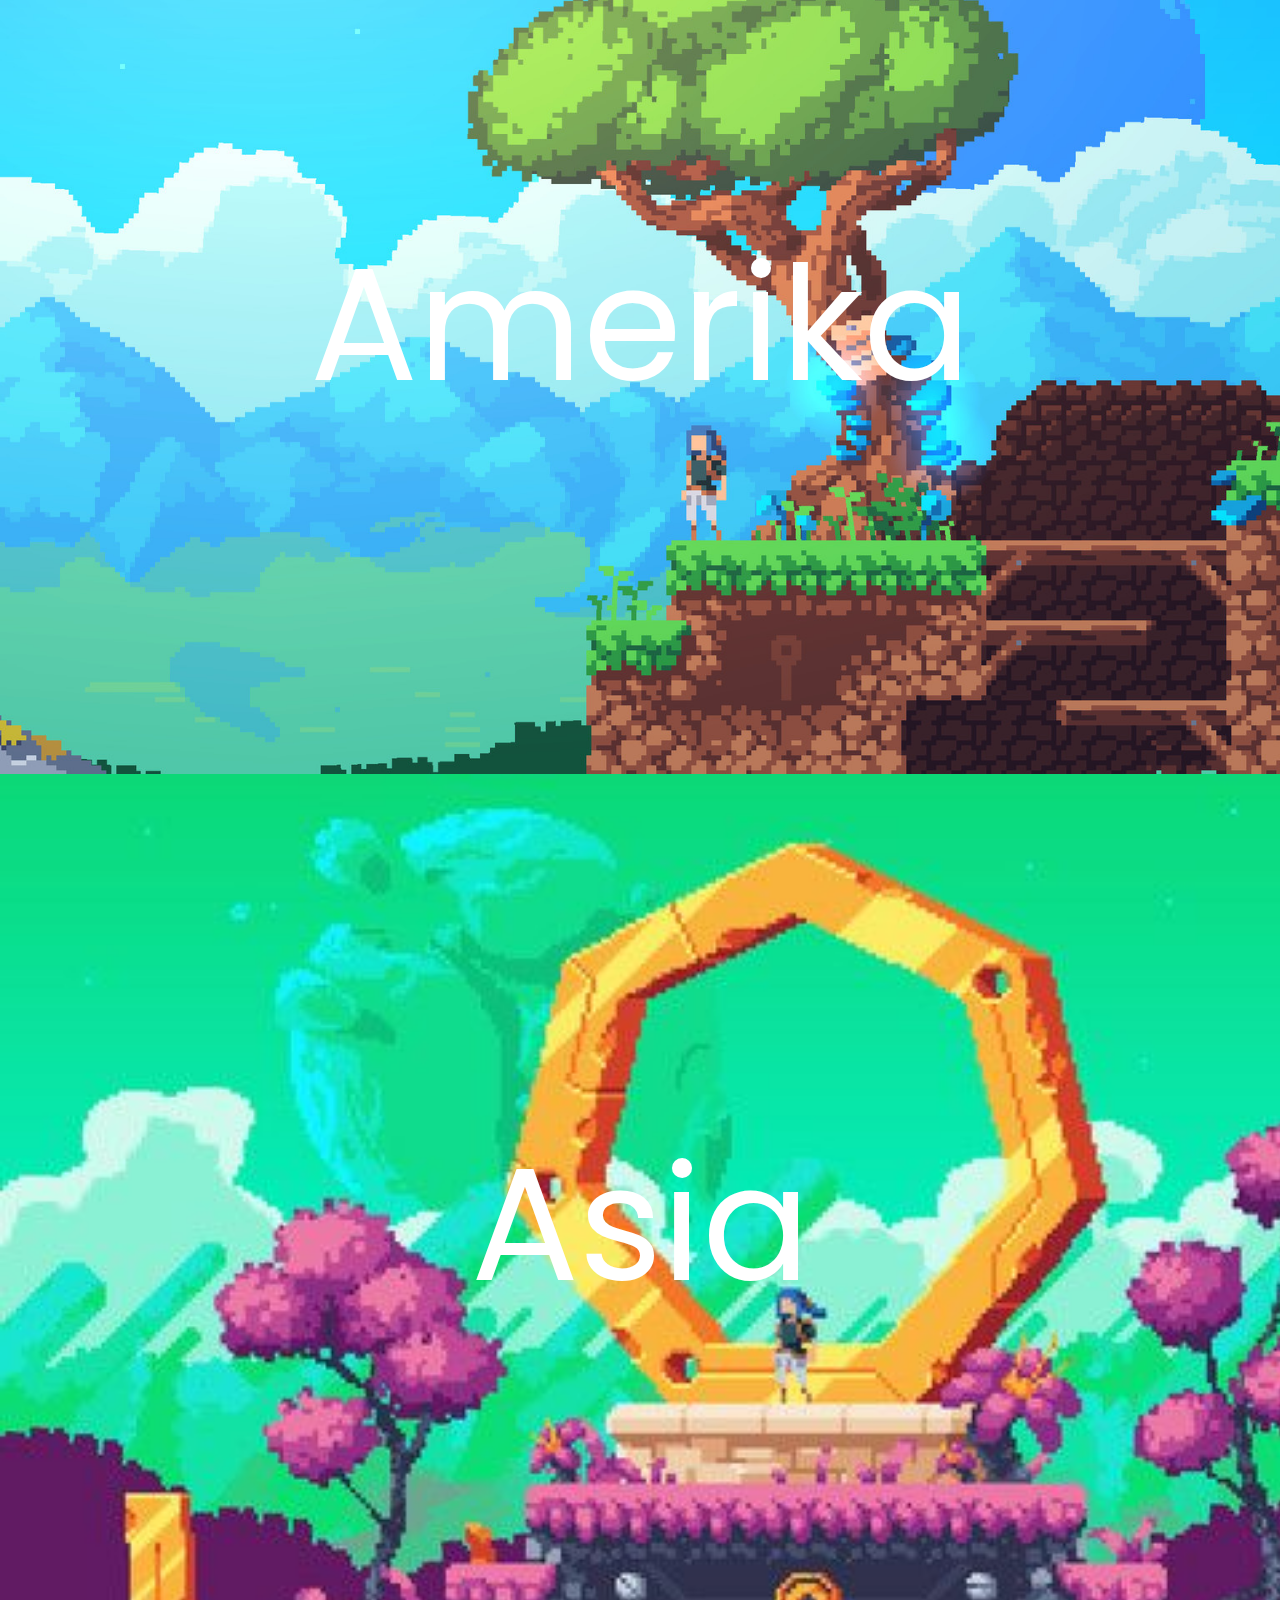
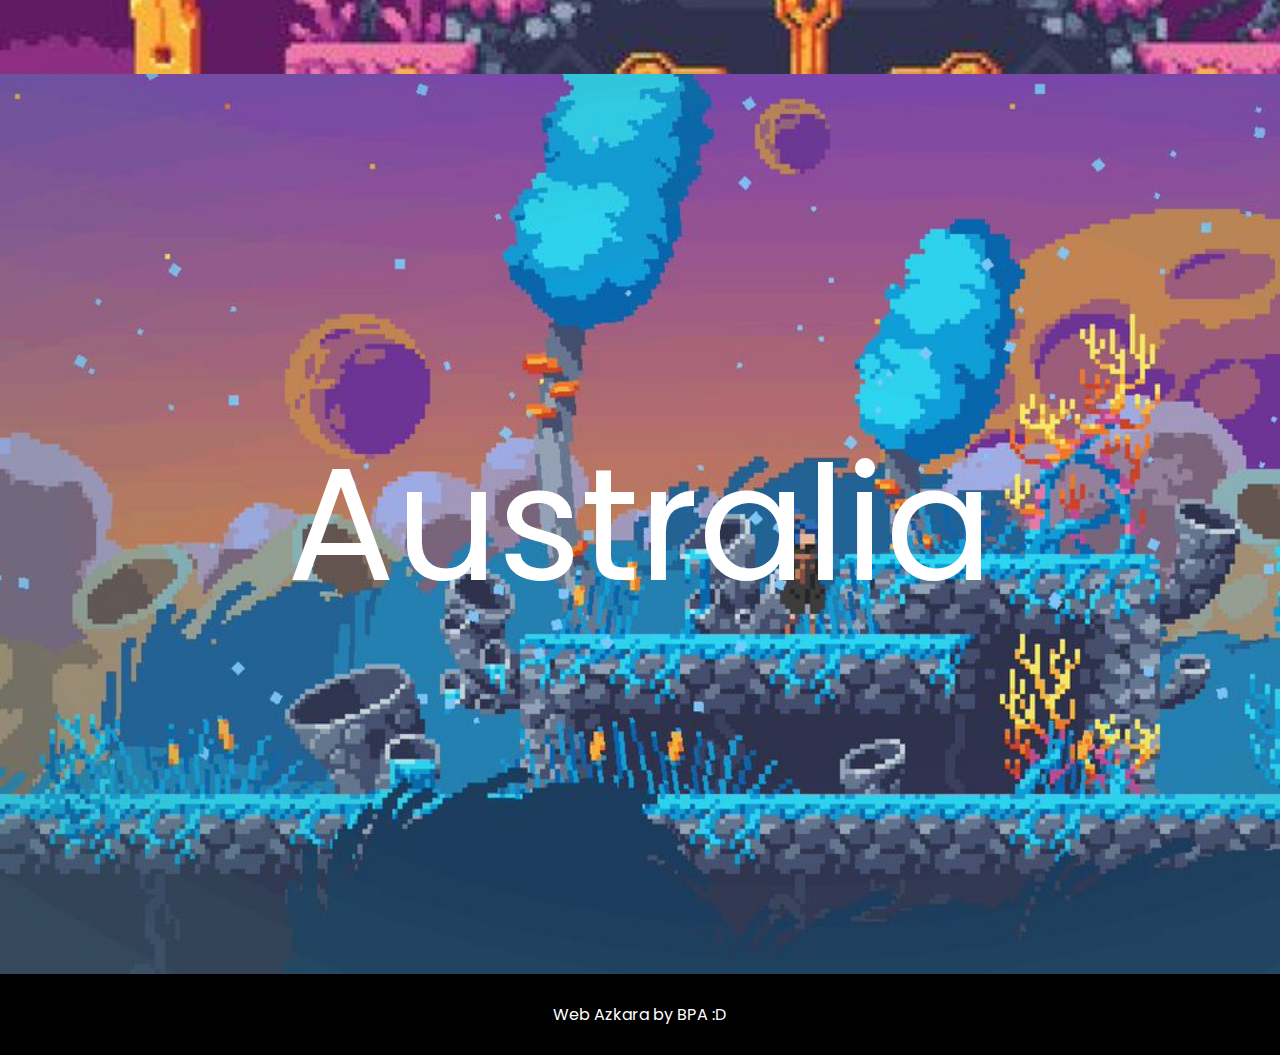
<file: ptln.html>
<!DOCTYPE html>
<html lang="en">
<head>
    <meta charset="UTF-8">
    <meta http-equiv="X-UA-Compatible" content="IE=edge">
    <meta name="viewport" content="width=device-width, initial-scale=1.0">
    <title>Azkara</title>
    <link rel="stylesheet" href="./style.css">
    <link rel="icon" href="./gambar/logo-emas.png">
</head>
<body>
    <div class="nav">
        <ul>
            <img class="navlogo" src="./gambar/logo-emas.png" alt="">
            <li><a href="./others.html">Lainnya</a></li>
            <li><a href="./dokum.html">Tiga Tahun Kita</a></li>
            <li><a href="./bahanajar.html">Bahan Ajar</a></li>
            <li><a href="./dikti.html">Persiapan Dikti</a></li>
            <li><a href="./index.html">Beranda</a></li>
        </ul>
    </div>
    <div class="umum banner">
        Klik di bawah untuk memilih benua
    </div>
    <div class="umum eropa">
        <a class="linktitle" href="./3-eropa.html" >Eropa</a>
    </div>
    <div class="umum amerika">
        <a class="linktitle" href="./3-amerika.html" >Amerika</a>
    </div>
    <div class="umum asia">
        <a class="linktitle" href="./3-asia.html" >Asia</a>
    </div>
    <div class="umum australia">
        <a class="linktitle" href="./3-australia.html" >Australia</a>
    </div>

    <div class="footer">Web Azkara by BPA :D</div>
</body>
</html>
</file>
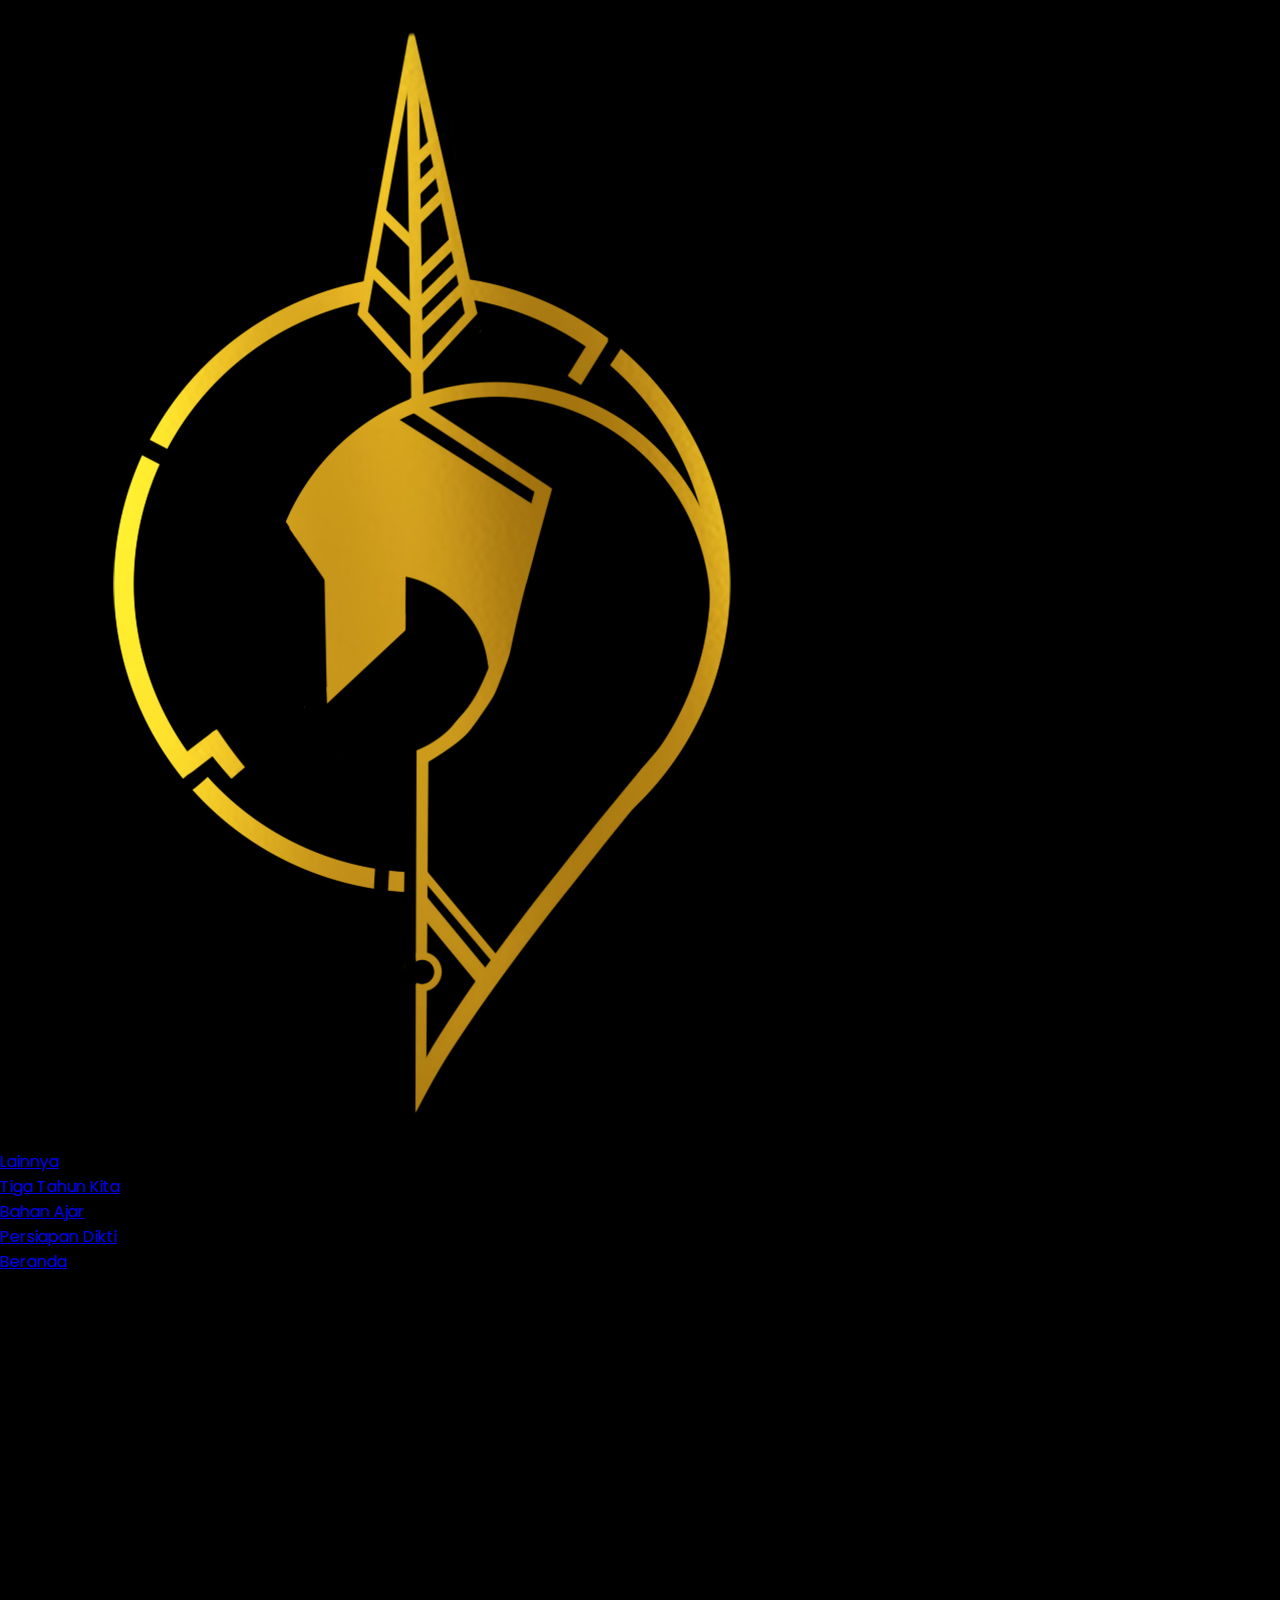
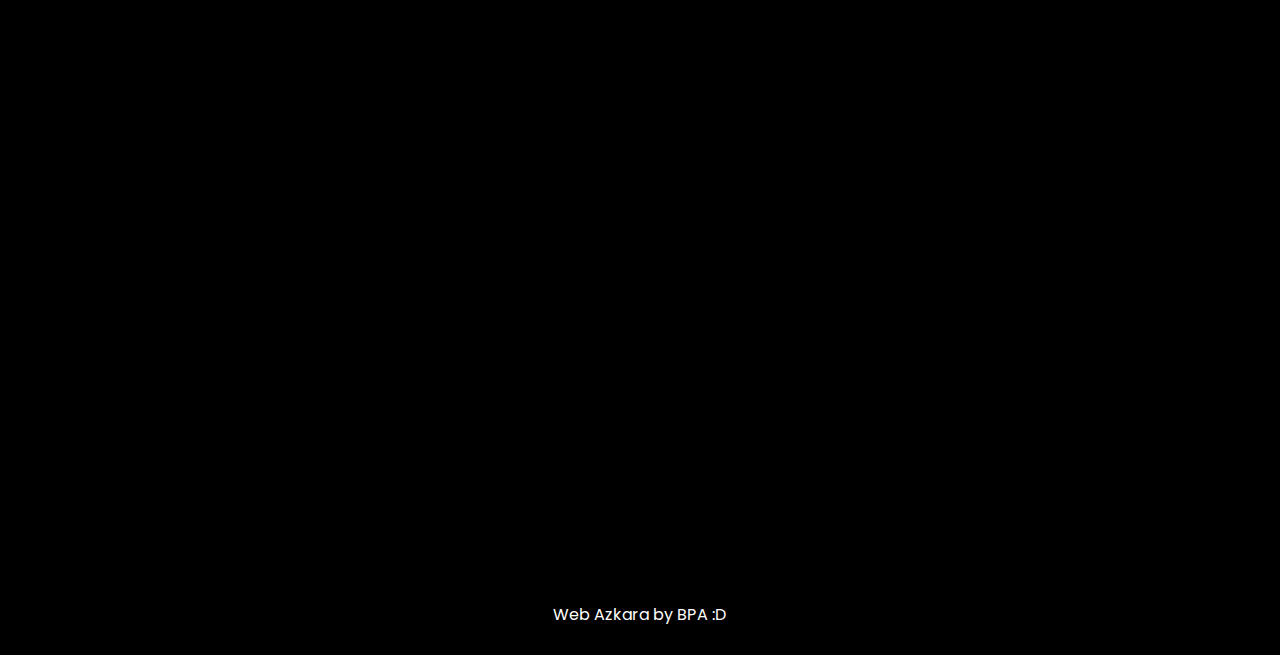
<file: ptn.html>
<!DOCTYPE html>
<html lang="en">
<head>
    <meta charset="UTF-8">
    <meta http-equiv="X-UA-Compatible" content="IE=edge">
    <meta name="viewport" content="width=device-width, initial-scale=1.0">
    <title>Azkara</title>
    <link rel="stylesheet" href="./style.css">
    <link rel="icon" href="./gambar/logo-emas.png">
</head>
<body>
    <div class="nav">
        <ul>
            <img class="navlogo" src="./gambar/logo-emas.png" alt="">
            <li><a href="./others.html">Lainnya</a></li>
            <li><a href="./dokum.html">Tiga Tahun Kita</a></li>
            <li><a href="./bahanajar.html">Bahan Ajar</a></li>
            <li><a href="./dikti.html">Persiapan Dikti</a></li>
            <li><a href="./index.html">Beranda</a></li>
        </ul>
    </div>
    <div class="umum banner"></div>
    <div class="footer">Web Azkara by BPA :D</div>
</body>
</html>
</file>
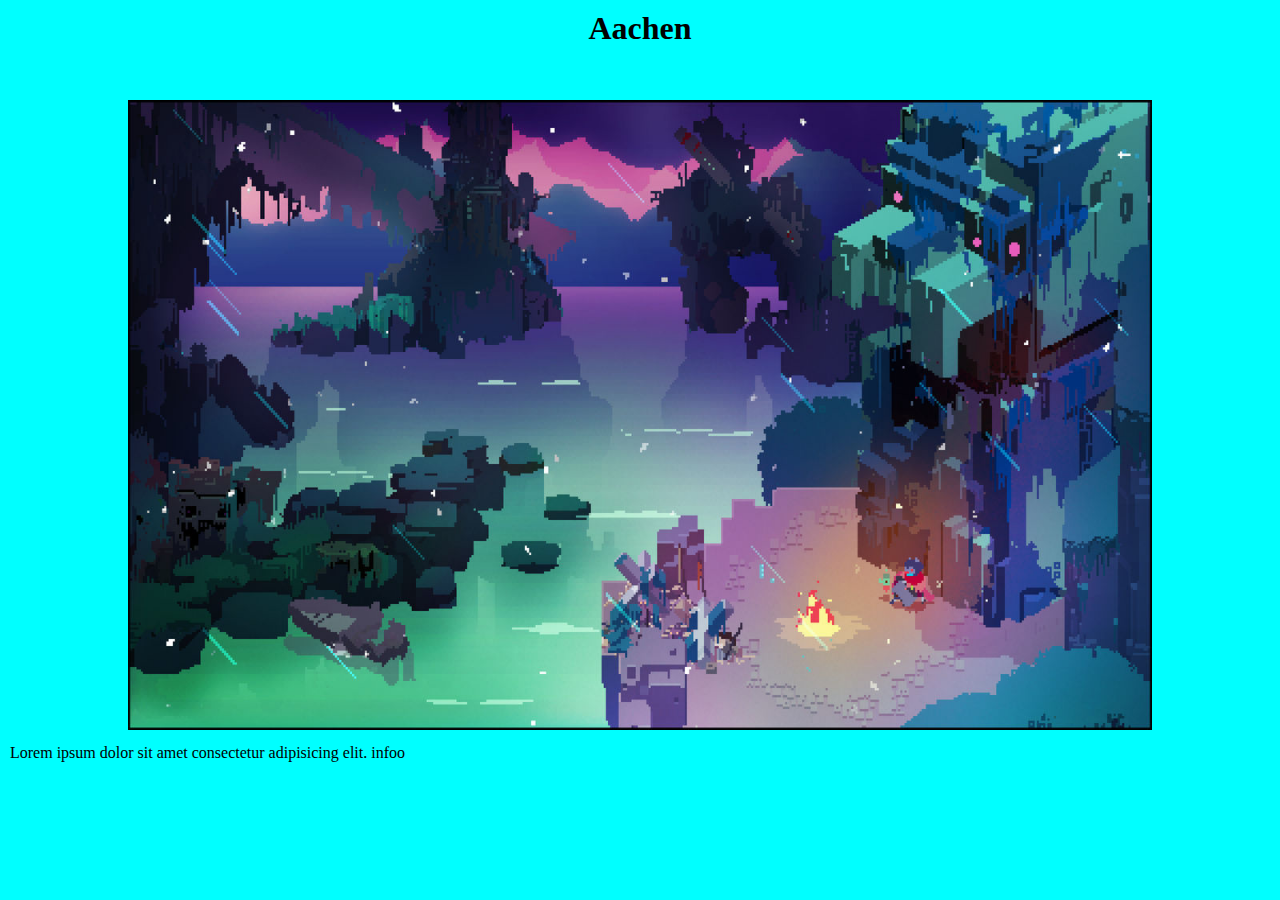
<file: univEropa/univ1.html>
<!DOCTYPE html>
<html lang="en">
<head>
    <meta charset="UTF-8">
    <meta http-equiv="X-UA-Compatible" content="IE=edge">
    <meta name="viewport" content="width=device-width, initial-scale=1.0">
    <title>Univ1</title>
    <link rel="stylesheet" href="./unistyle.css">
</head>
<body>
    <div class="universitas">
        <h1 class="namauni">Aachen</h1>
        <img class="gambaruni" src="./hyperlight-1.jpg" alt="">
        <p class="infouni">Lorem ipsum dolor sit amet consectetur adipisicing elit. 
            infoo
        </p>
    </div>
    
</body>
</html>
</file>
<file: style.css>
@import url('https://fonts.googleapis.com/css?family=Poppins:200,300,400,500,600,700,800,900&display=swap');
@import url('https://fonts.googleapis.com/css2?family=Lato');
@import url('https://fonts.googleapis.com/css?family=Nunito:400,700');
@font-face {
    font-family: Inspiration-Regular;
    src: url(font/Inspiration-Regular.ttf);
}

/* UMUM -> MARGIN PADDING BOX SIZING */
* {
    margin: 0px;
    padding: 0px;
    box-sizing: border-box;
    overflow-x: hidden;
    font-family: 'Poppins', sans-serif;
}

body {
    background-color: black;
}
/* Note: coba pake pseudo elements buat warnanya biar gampang */

/* NAV */
.navbar {
    top: 0;
    left: 0;
    display: flex;
    position: fixed;
    width: 100%;
    justify-content: space-between;
    align-items: center;
    transition: 0.6s;
    padding: 40px 100px;
    z-index: 100000;
}
.navbar.sticky {
    padding: 5px 100px;
    background-color: black;
}
.navbar.sticky.logo, 
.navbar.sticky ul li a {
    color: white;
}
.navbar a img {
    float: left;
    display: block;
    width: 3rem;
    padding-top: 4px;
    padding-bottom: 5px;
    padding-left: 10px;
    padding-right: 12px;
}
.navbar ul {
    position: relative;
    display: flex;
    justify-content: center;
    align-items: center;   
}
.navbar ul li {
    position: relative;
    list-style: none;
}
.navbar ul li a {
    position: relative;
    margin: 0 15px;
    text-decoration: none;
    color: white;
    letter-spacing: 2px;
    font-weight: 500px;
    transition: 0.6s;
}
.navbar ul li a span {
    font-weight: bold;
}
.navbar ul li a:hover {
    color: rgb(206, 206, 206);
}
.navbar ul li ul {
    visibility: hidden;
    opacity: 0;
    position: absolute;
    transition: all 0.5s ease;
    left: 0;
    display: none;
    background-color: black;
    padding: 10px;
}
ul li:hover > ul, 
ul li ul:hover {
    visibility: visible;
    opacity: 1;
    display: block;
}
.navbar ul li ul li {
    clear: both;
    width: 100%;
    padding: 5px;
}

/* Form Pertanyaan */
.container {
    margin-top: 210px;
    width: 100vw;
    height: 100vh;
    background-color: #000;
}
.container p {
    font-family: Inspiration-Regular;
    font-size: 70px;
    color: white;
    float: right;
    margin-right: 150px;
    margin-top: 100px;
    text-align: center;
}
.container p span {
    font-size: 100px;
    font-family: Inspiration-Regular;
}
.form {
    background-color: #f2f2f2;
    width: 30%;
    padding: 20px;
    border-radius: 5px;
    color: black;
    float: left;
    position: relative;
    margin-left: 250px;
    opacity: 0.85;
}
.form input[type=text], select, textarea {
    width: 100%;
    margin-top: 5px;
    margin-bottom: 5px;
    padding: 12px;
    border: 1px #ccc;
    border-radius: 4px;
    box-sizing: border-box;
    resize: vertical;
}
#submitbtn {
    background-color: #04AA6D; 
    color: white;
    padding: 12px 20px;
    border: none;
    border-radius: 4px;
    cursor: pointer;
    margin-top: 10px;
}
#submitbtn:hover {
    background-color: #059862;
}

/* BANNER */
.umum {
    min-width: 100vw;
    min-height: 100vh;
    background-repeat: no-repeat;
    background-size: cover;
    align-items: center;
    text-align: center;
    justify-content: center;
    display: flex;
}

.banner{
    font-size: 10rem;
}

/* Banner masing-masing page */
.beranda{
    background: linear-gradient(rgba(0,0,0,0.5), rgba(0,0,0,0.5)), url(./gambar/bannerazk.JPG);
    background-repeat: no-repeat;
    background-size: cover;
    align-items: center;
    text-align: center;
    justify-content: center;
    display: flex;
    color: #FFF;
}

.infopenting{
    background: linear-gradient(rgba(0,0,0,0.7), rgba(0,0,0,0.7)), url(./gambar/pexels-janko-ferlic-590493.jpg);

    background-repeat: no-repeat;
    background-size: cover;
    background-attachment: fixed;

    align-items: center;
    text-align: center;
    justify-content: center;
    display: flex;
}

/* FOOTER */
.footer {
    min-width: 100vw;
    min-height: 9vh;
    background-color: #000;

    align-items: center;
    text-align: center;
    justify-content: center;
    display: flex;
    color: #fff;
}

.linktitle {
    text-decoration: none;
    font-size: 10rem;

    color: #fff;
    /* ini kalau ga diwarnain dia jadi ungu atau apapun yg kontras ama BG */
}

/* BERANDA */
.timeline {
    color: white;
    text-align: center;
    margin-top: 210px;
}
.timeline p {
    font-family: Inspiration-Regular;
    font-size: 70px;
}
.timeline iframe {
    opacity: 0.85;
}

/* DIKTI */
.luarnegeri {
    background-image: url(./gambar/PTLN.png);
}

.dalamnegeri {
    background-image: url(./gambar/PTN2.png);
}

.eropa {
    background-image: url(./gambar/nykra-1.jpg);
}

.amerika {
    background-image: url(./gambar/nykra-2.jpg);
}

.asia {
    background-image: url(./gambar/nykra-3.jpg);
}

.australia {
    background-image: url(./gambar/nykra-4.jpg);
}

/* Isi Informasi Masing2 Univ */
.universitas {
    background: aqua;
    align-items: center;
    text-align: center;
    justify-content: center;
}

.namauni {
    min-height: 10vh;
    margin-top: 10px;
}

.gambaruni {
    width: 80vw;
    height: 70vh;

    grid-row: 1;
    grid-column: 1;
}

.infouni {
    grid-row: 2;
    grid-column: 1;

    color: #000;
    margin: 10px;
    text-align: justify;
}

/* Collapse UNI */
.collapsible {
    background-color: #000;
    color: white;
    cursor: pointer;
    padding: 18px;
    width: 100%;
    border: none;
    text-align: center;
    outline: none;
    font-size: 15px;
}

.active,
.collapsible:hover {
    background-color: #555;
}

.content {
    padding: 0 18px;
    max-height: 0;
    overflow: hidden;
    transition: max-height 1s ease-out;
}

/* BAHAN AJAR */

/* DOKUM ada di dokum.css*/
</file>
<file: univ.css>
*{
    margin: 0;
    padding: 0%;
    box-sizing: border-box;
}

.container{
    background-color: aquamarine;

    width: 100vw;
    height: 100vh;

    display: grid;
}

.univ{
    background-color: black;
    width: 25vw;
    height: 100vh;

    grid-column: 1;
}
.univ{
    overflow-y: scroll;
    overflow-x: hidden;
}

.info{
    background: mediumpurple;
    width: 75vw;

    grid-column: 2;

    overflow-y: scroll;
    overflow-x: hidden;
}

.unibtn{
    width: 50vw;
    height: 5vh;
    background-color: #000;
    border: 2px solid goldenrod;
    cursor: pointer;

    display: flex;
    align-items: center;
}
.unibtn:hover{
    background-color: grey;
}
.unibtn a{
    color: white;
    text-decoration: none;
    margin-left: 10px;
    display: block;
}

.infouni{
    text-align: justify;
    margin: 10px;
    display: none;
}

iframe{
    width: 75vw;
    height: 100vh;
}
</file>
<file: dokum.css>
.dokum{
    background: linear-gradient(rgba(0,0,0,0.5), rgba(0,0,0,0.5)), url(./gambar/bannerdokum.png);
}

.sliderbody{
    margin: 0;
    padding: 0;
    height: 100vh;
    display: flex;
    justify-content: center;
    align-items: center;
    background: paleturquoise;
}

.slider {
    width: 800px;
    height: 500px;
    border-radius: 10px;
    overflow: hidden;
}

.slides {
    width: 500%;
    height: 500px;
    display: flex;
}

.slides input {
    display: none;
}

.slide {
    width: 20%;
    transition: 2s;
}

.slide img {
    width: 800px;
    height: 500px;
}

/*css for manual slide navigation*/

.navigation-manual {
    position: absolute;
    width: 800px;
    margin-top: -40px;
    display: flex;
    justify-content: center;
}

.manual-btn {
    border: 2px solid #40D3DC;
    padding: 5px;
    border-radius: 10px;
    cursor: pointer;
    transition: 1s;
}

.manual-btn:not(:last-child) {
    margin-right: 40px;
}

.manual-btn:hover {
    background: #40D3DC;
}

#radio1:checked~.first {
    margin-left: 0;
}

#radio2:checked~.first {
    margin-left: -20%;
}

#radio3:checked~.first {
    margin-left: -40%;
}

#radio4:checked~.first {
    margin-left: -60%;
}

/*css for automatic navigation*/

.navigation-auto {
    position: absolute;
    display: flex;
    width: 800px;
    justify-content: center;
    margin-top: 460px;
}

.navigation-auto div {
    border: 2px solid #40D3DC;
    padding: 5px;
    border-radius: 10px;
    transition: 1s;
}

.navigation-auto div:not(:last-child) {
    margin-right: 40px;
}

#radio1:checked~.navigation-auto .auto-btn1 {
    background: #40D3DC;
}

#radio2:checked~.navigation-auto .auto-btn2 {
    background: #40D3DC;
}

#radio3:checked~.navigation-auto .auto-btn3 {
    background: #40D3DC;
}

#radio4:checked~.navigation-auto .auto-btn4 {
    background: #40D3DC;
}
</file>
<file: univEropa/unistyle.css>
*{
    margin: 0%;
    padding: 0%;
    box-sizing: border-box;
}

.universitas {
    background: aqua;
    align-items: center;
    text-align: center;
    justify-content: center;
    width: 100vw;
    height: 100vh;
    overflow-x: hidden;
}


.namauni {
    min-height: 10vh;
    margin-top: 10px;
}

.gambaruni {
    width: 80vw;
    height: 70vh;

    grid-row: 1;
    grid-column: 1;
}

.infouni {
    grid-row: 2;
    grid-column: 1;

    color: #000;
    margin: 10px;
    text-align: justify;
}
</file>
